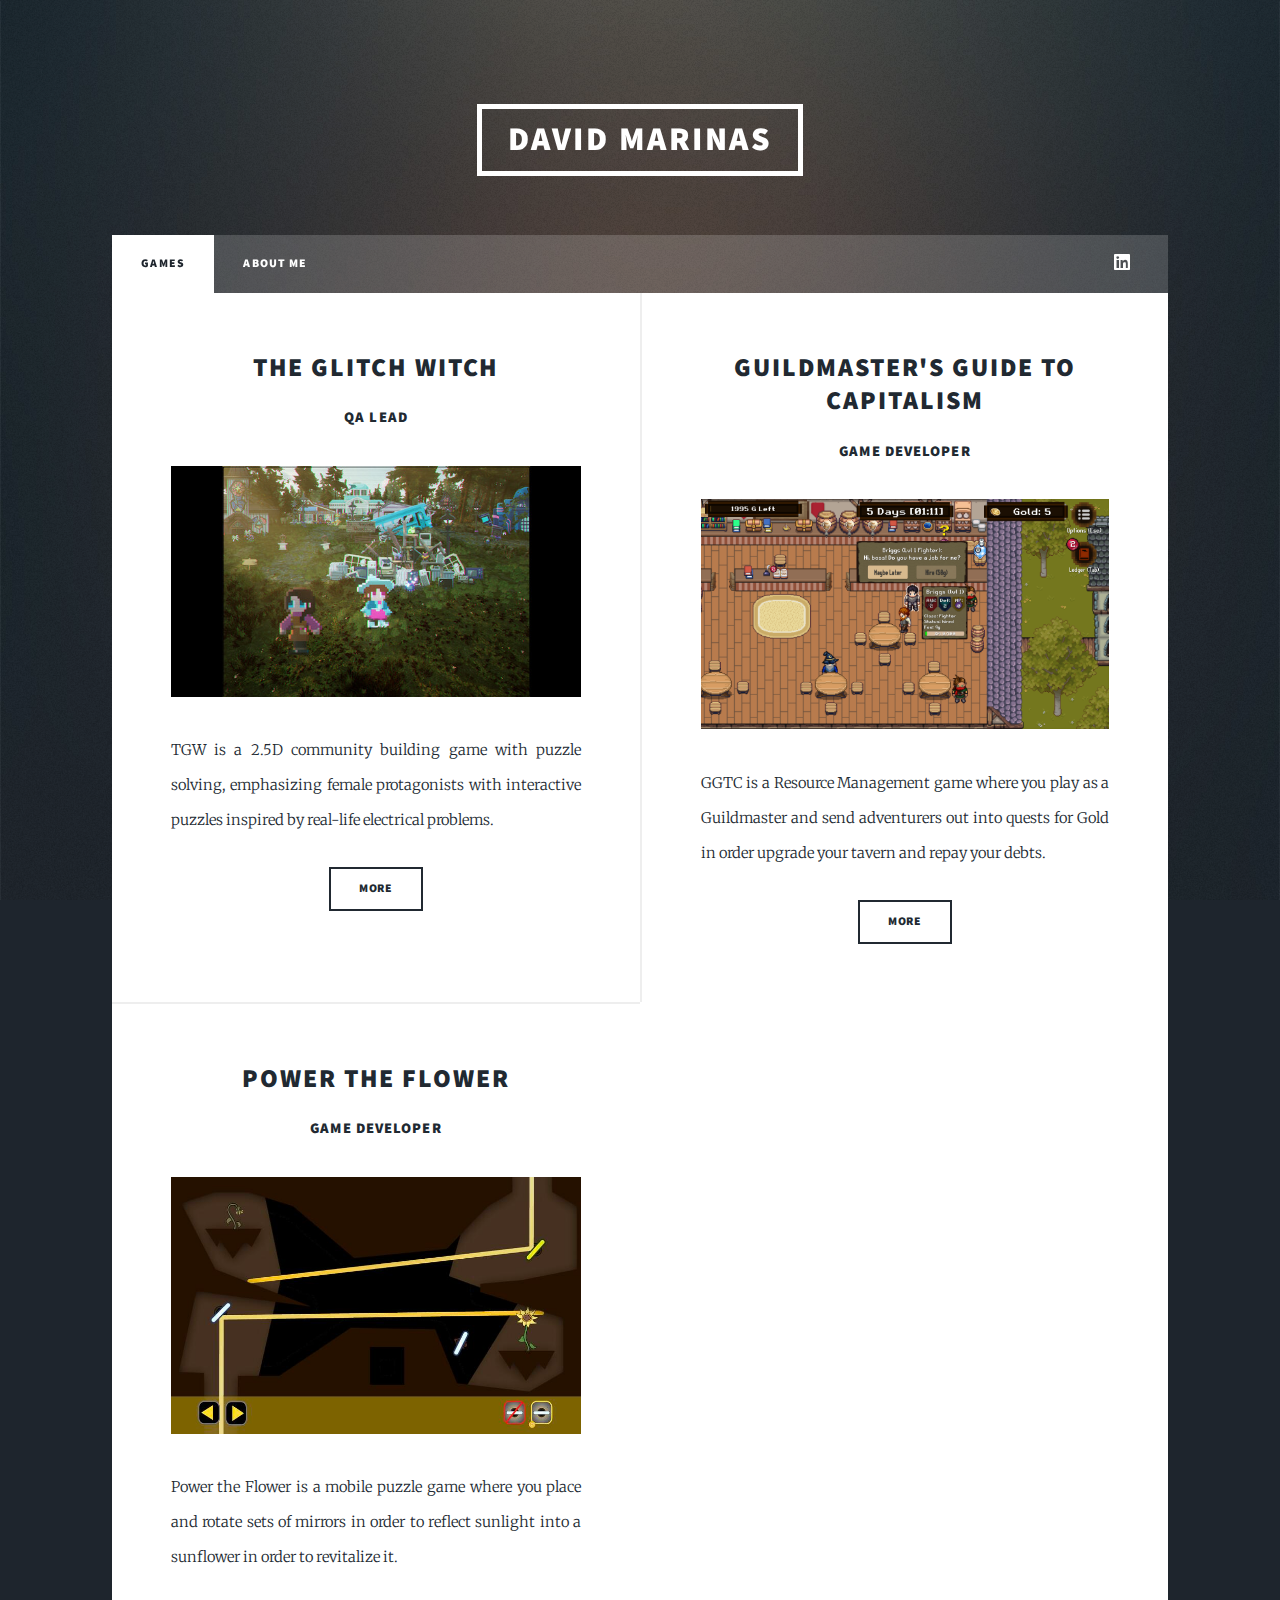
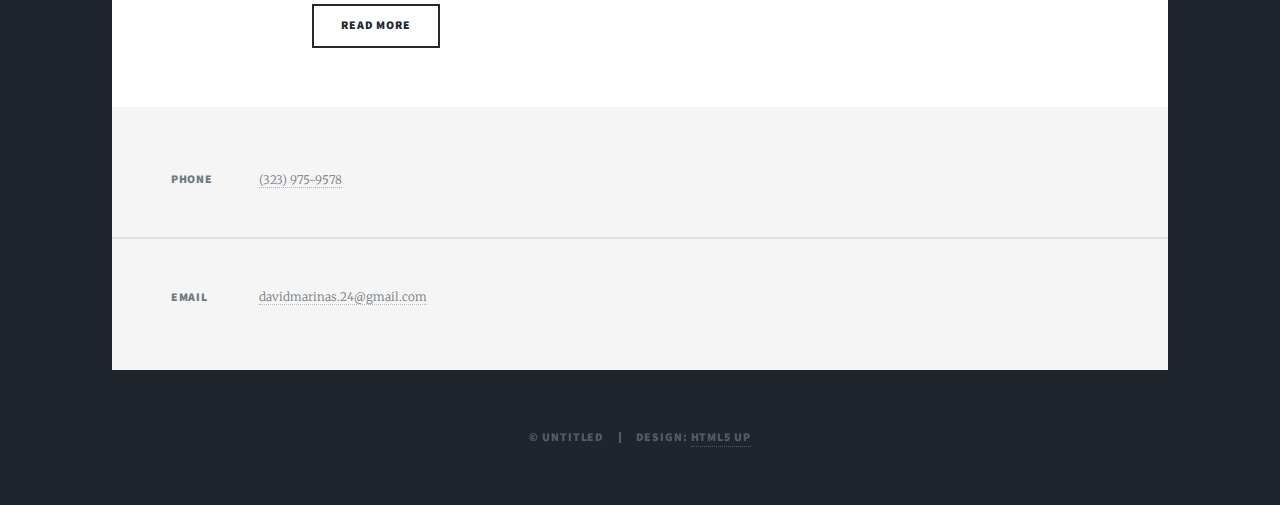
<file: index.html>
<!DOCTYPE HTML>
<!--
	Massively by HTML5 UP
	html5up.net | @ajlkn
	Free for personal and commercial use under the CCA 3.0 license (html5up.net/license)
-->
<html>
	<head>
		<title>David Marinas</title>
		<meta charset="utf-8" />
		<meta name="viewport" content="width=device-width, initial-scale=1, user-scalable=no" />
		<link rel="stylesheet" href="assets/css/main.css" />
		<noscript><link rel="stylesheet" href="assets/css/noscript.css" /></noscript>
	</head>
	<body class="is-preload">

		<!-- Wrapper -->
			<div id="wrapper" class="fade-in">

				<!-- Header -->
				<header id="header">
					<a href="index.html" class="logo">David Marinas</a>
				</header>

				<!-- Nav -->
					<nav id="nav">
						<ul class="links">
							<li class="active"><a href="index.html">Games</a></li>
							<li><a href="aboutme.html">About Me</a></li>
						</ul>
						<ul class="icons">
							<li><a href="https://www.linkedin.com/in/dmarinas/" class="icon brands fa-linkedin"><span class="label">linkedin</span></a></li>
						</ul>
					</nav>

				<!-- Main -->
					<div id="main">
						<!-- Posts -->
							<section class="posts">
								<article>
									<header>
										<h2>The Glitch Witch</h2>
										<h4>QA Lead</h4>
									</header>
									<a href="generic.html" class="image fit"><img src="images/TGW/TGW1.jpg" alt="" /></a>
									<p>TGW is a 2.5D community building game with puzzle solving, emphasizing female protagonists with interactive puzzles inspired by real-life electrical problems.</p>
									<ul class="actions special">
										<li><a href="generic.html" class="button">More</a></li>
									</ul>
								</article>
								<article>
									<header>
										<h2>Guildmaster's Guide to Capitalism</h2>
										<h4>Game Developer</h4>
									</header>
									<a href="generic.html" class="image fit"><img src="images/GGTC/GGTC.png" alt="" /></a>
									<p>GGTC is a Resource Management game where you play as a Guildmaster and send adventurers out into quests for Gold in order upgrade your tavern and repay your debts. </p>
									<ul class="actions special">
										<li><a href="generic.html" class="button">More</a></li>
									</ul>
								</article>
								<article>
									<header>
										<h2>Power the Flower</h2>
										<h4>Game Developer</h4>
									</header>
									<a href="generic.html" class="image fit"><img src="images/PTF/PTF1.jpeg" alt="" /></a>
									<p> Power the Flower is a mobile puzzle game where you place and rotate sets of mirrors in order to reflect sunlight into a sunflower in order to revitalize it.</p>
									<ul class="actions special">
										<li><a href="generic.html" class="button">Read More</a></li>
									</ul>
								</article>
							</section>

					</div>

				<!-- Footer -->
					<footer id="footer">
						<section class="split contact">
							<section>
								<h3>Phone</h3>
								<p><a href="#">(323) 975-9578</a></p>
							</section>
							<section>
								<h3>Email</h3>
								<p><a href="#">davidmarinas.24@gmail.com</a></p>
							</section>
						</section>
					</footer>

				<!-- Copyright -->
					<div id="copyright">
						<ul><li>&copy; Untitled</li><li>Design: <a href="https://html5up.net">HTML5 UP</a></li></ul>
					</div>

			</div>

		<!-- Scripts -->
			<script src="assets/js/jquery.min.js"></script>
			<script src="assets/js/jquery.scrollex.min.js"></script>
			<script src="assets/js/jquery.scrolly.min.js"></script>
			<script src="assets/js/browser.min.js"></script>
			<script src="assets/js/breakpoints.min.js"></script>
			<script src="assets/js/util.js"></script>
			<script src="assets/js/main.js"></script>
			<script src="assets/js/button.js"></script>

	</body>
</html>
</file>
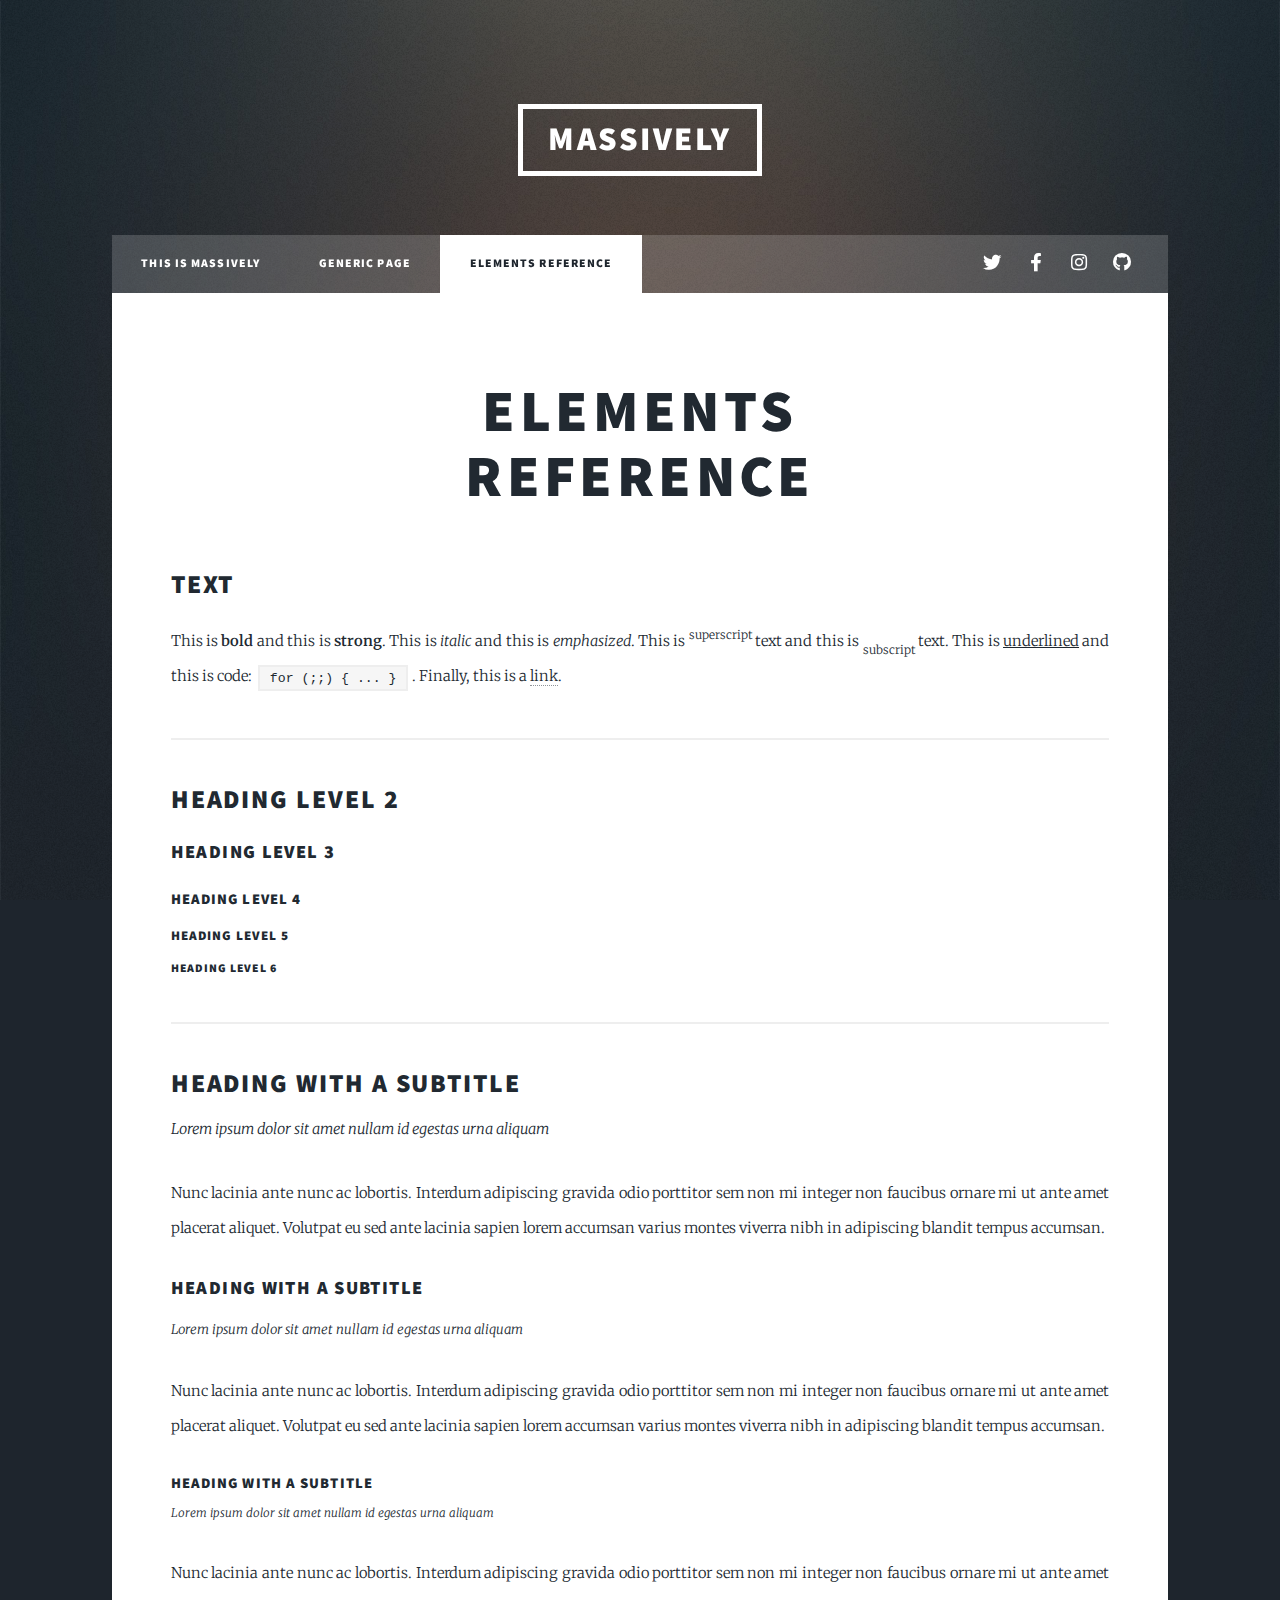
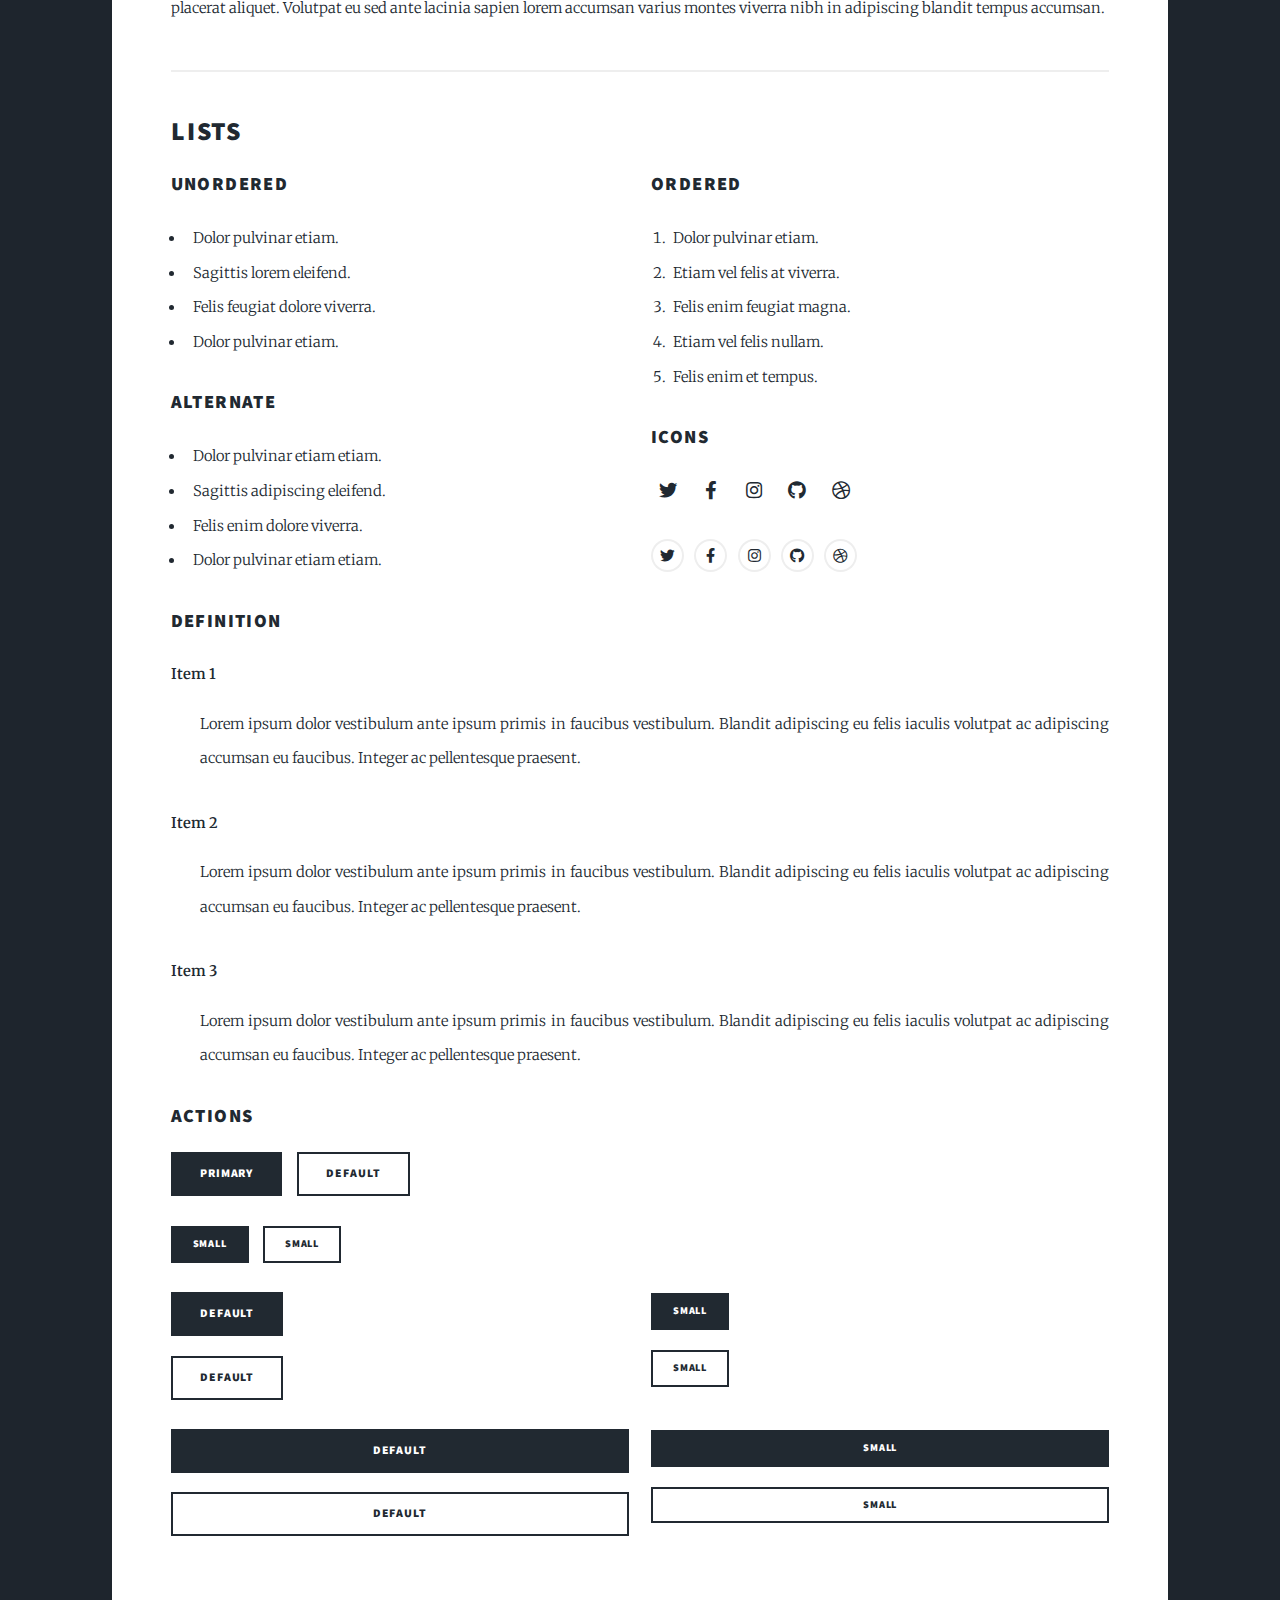
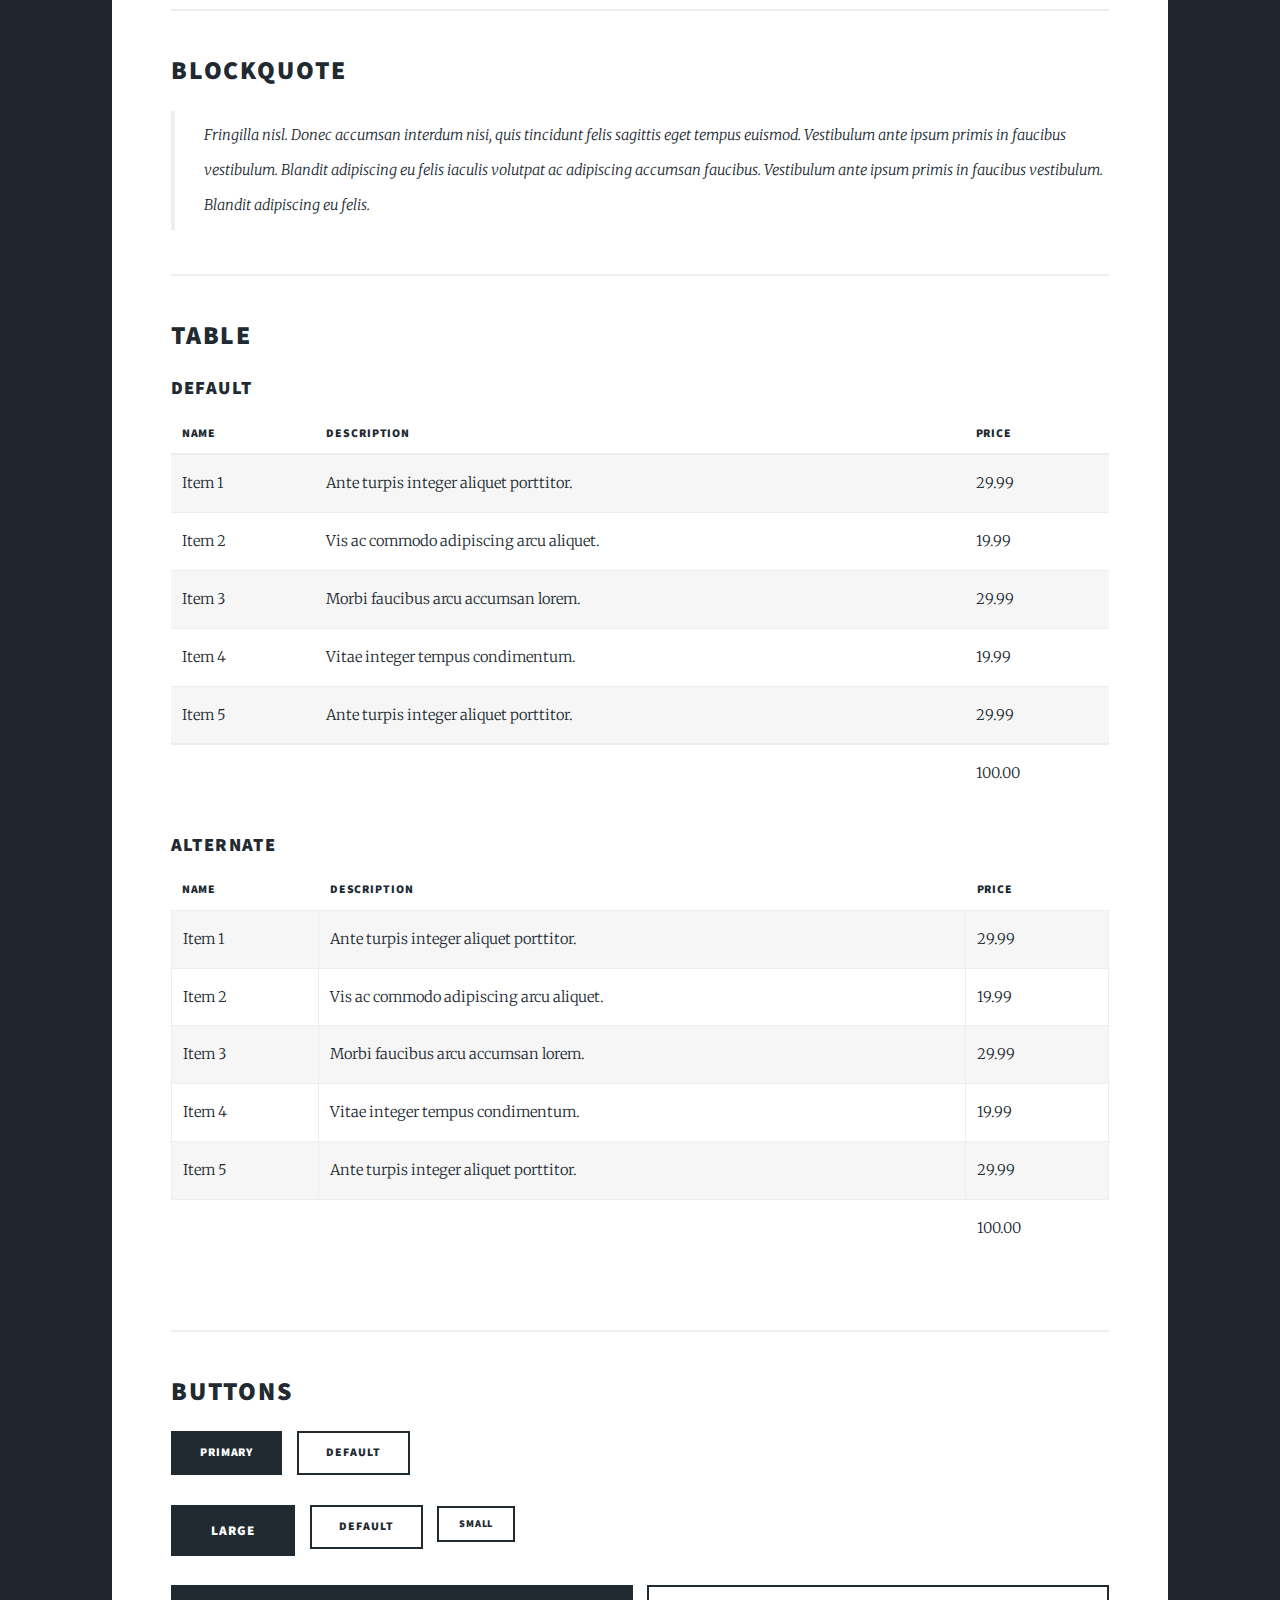
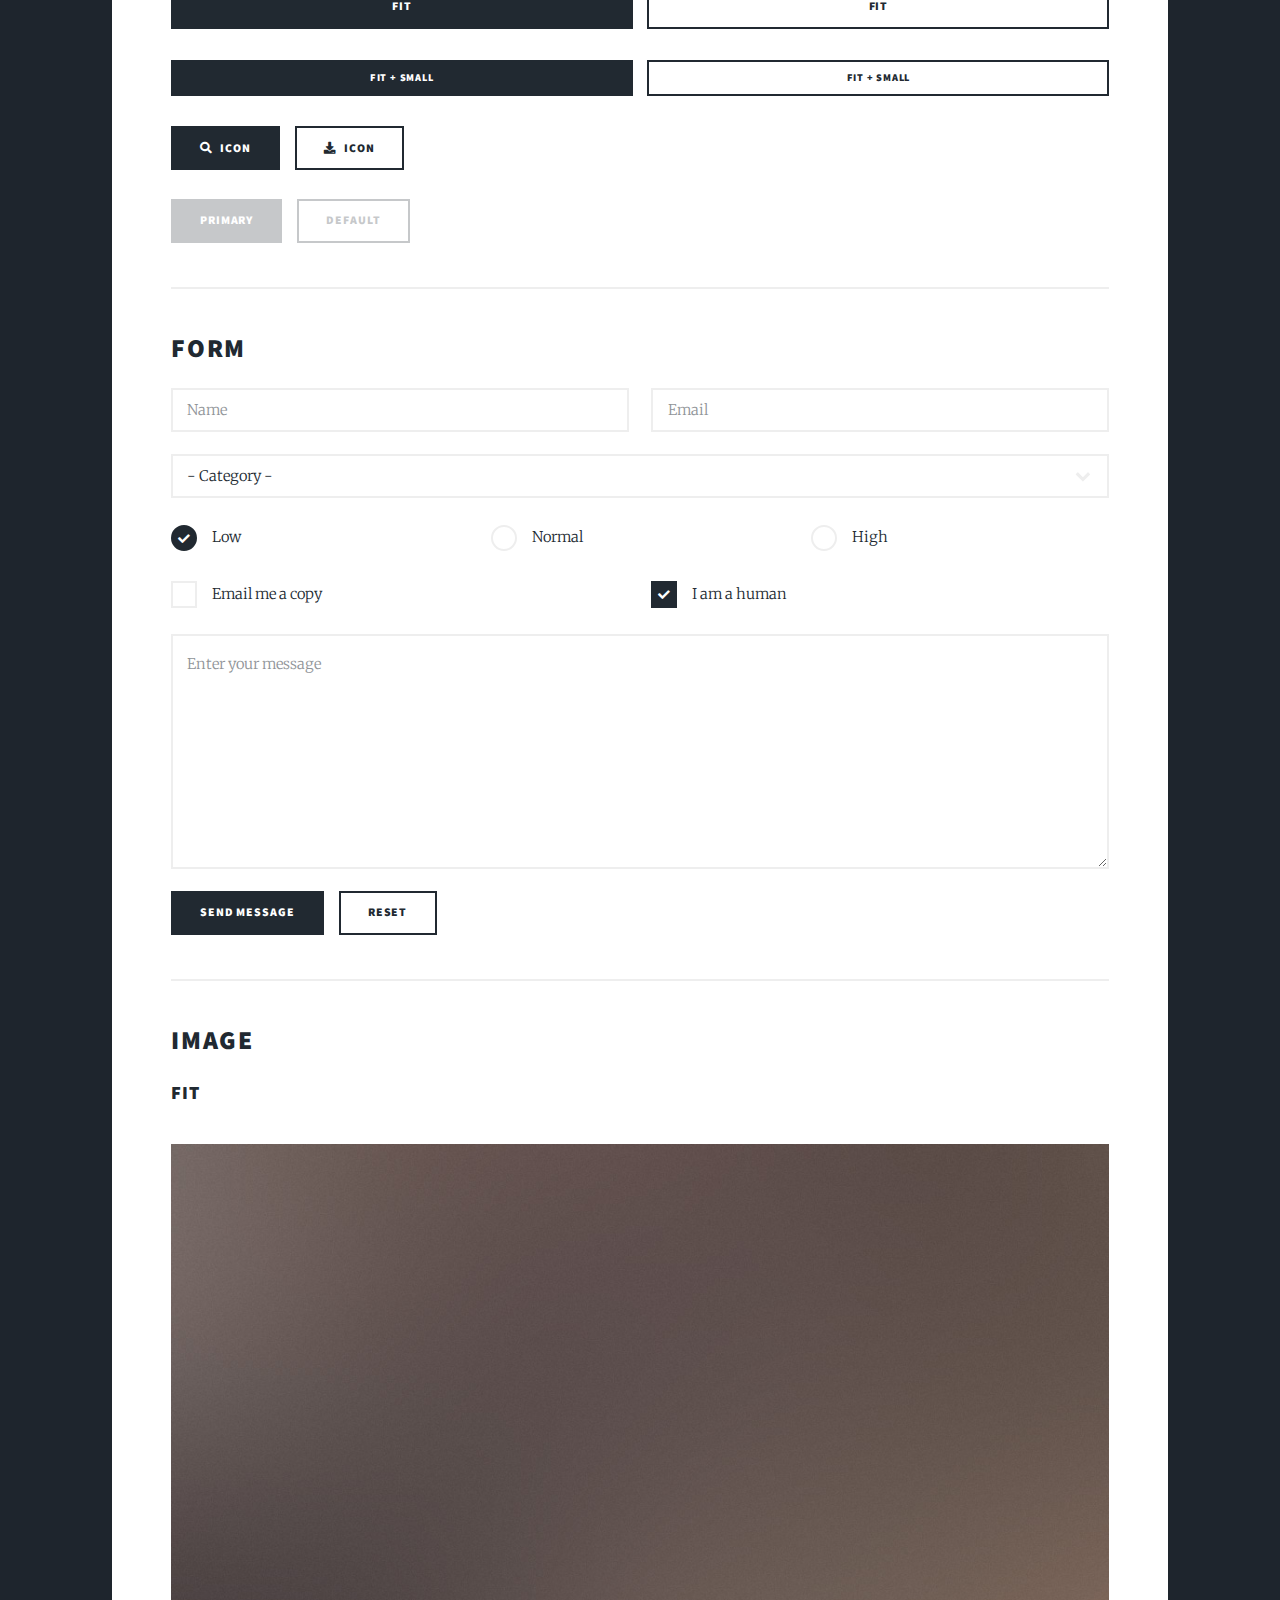
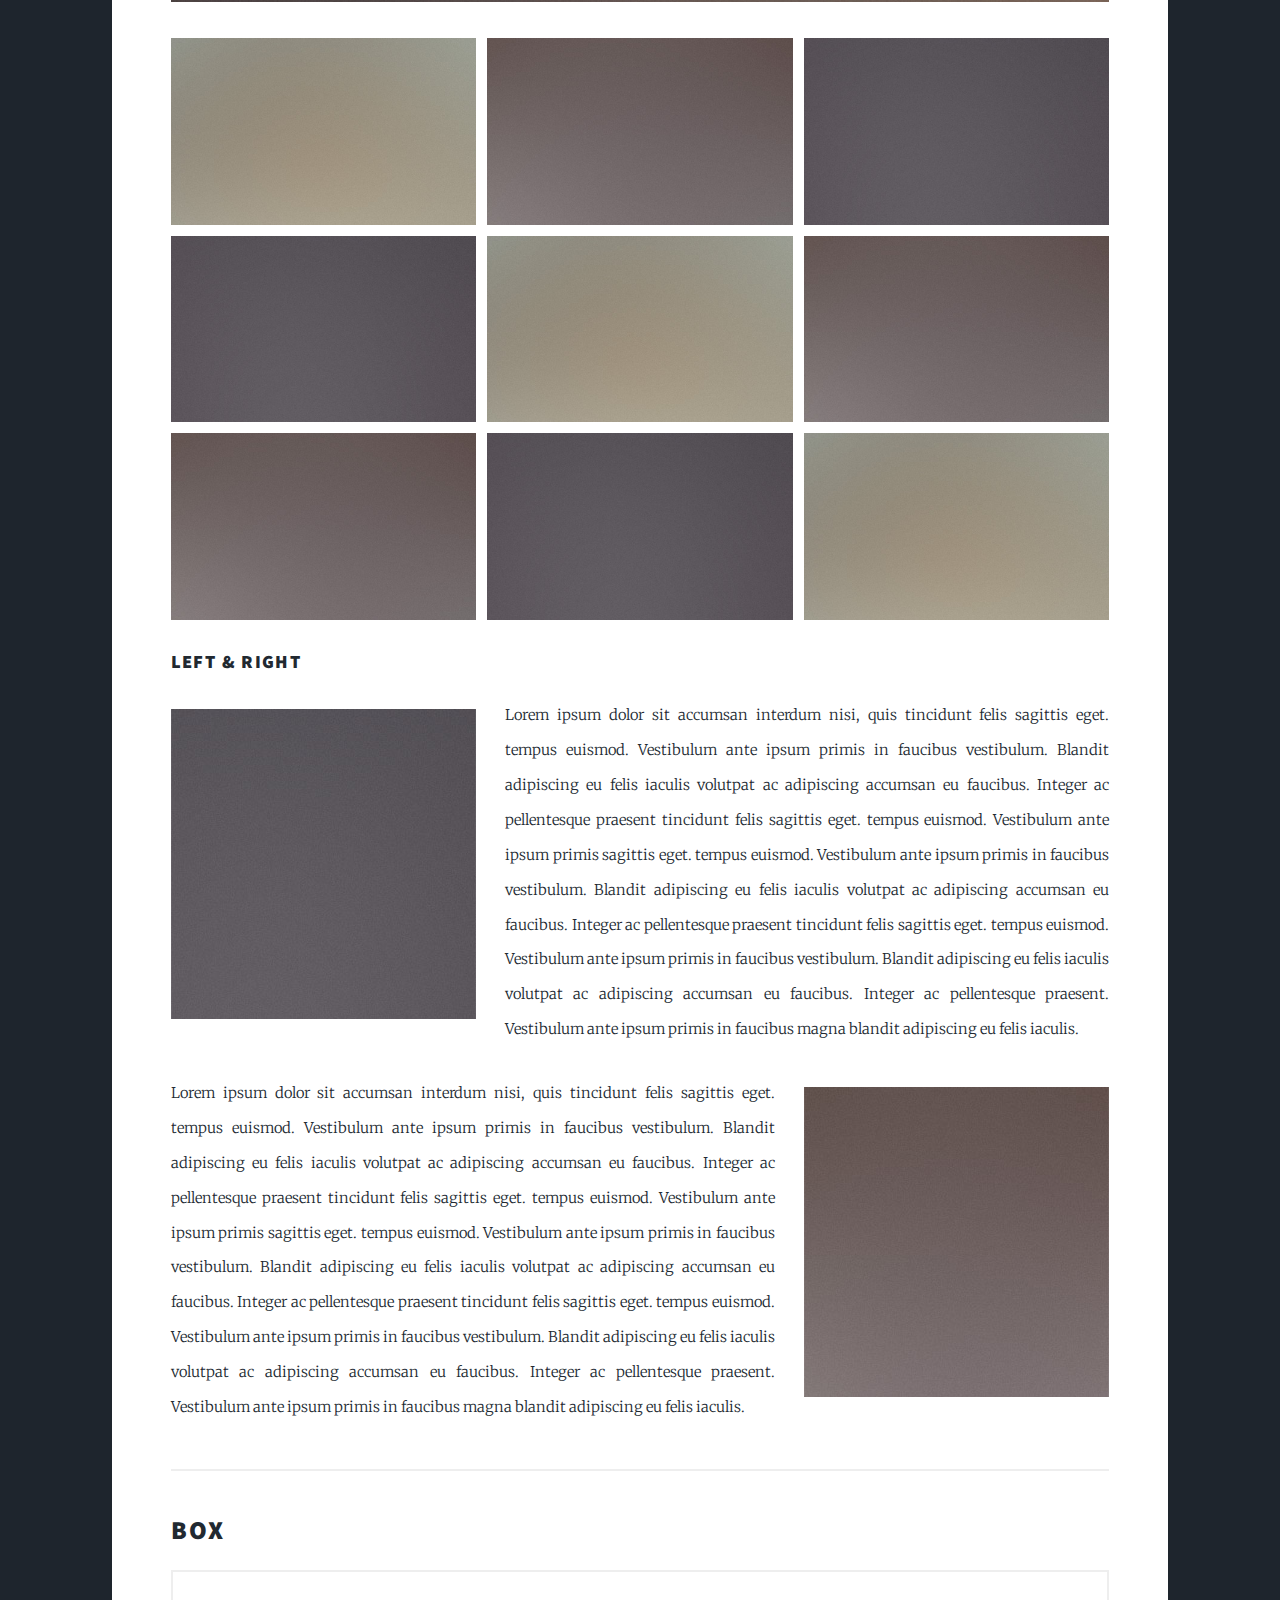
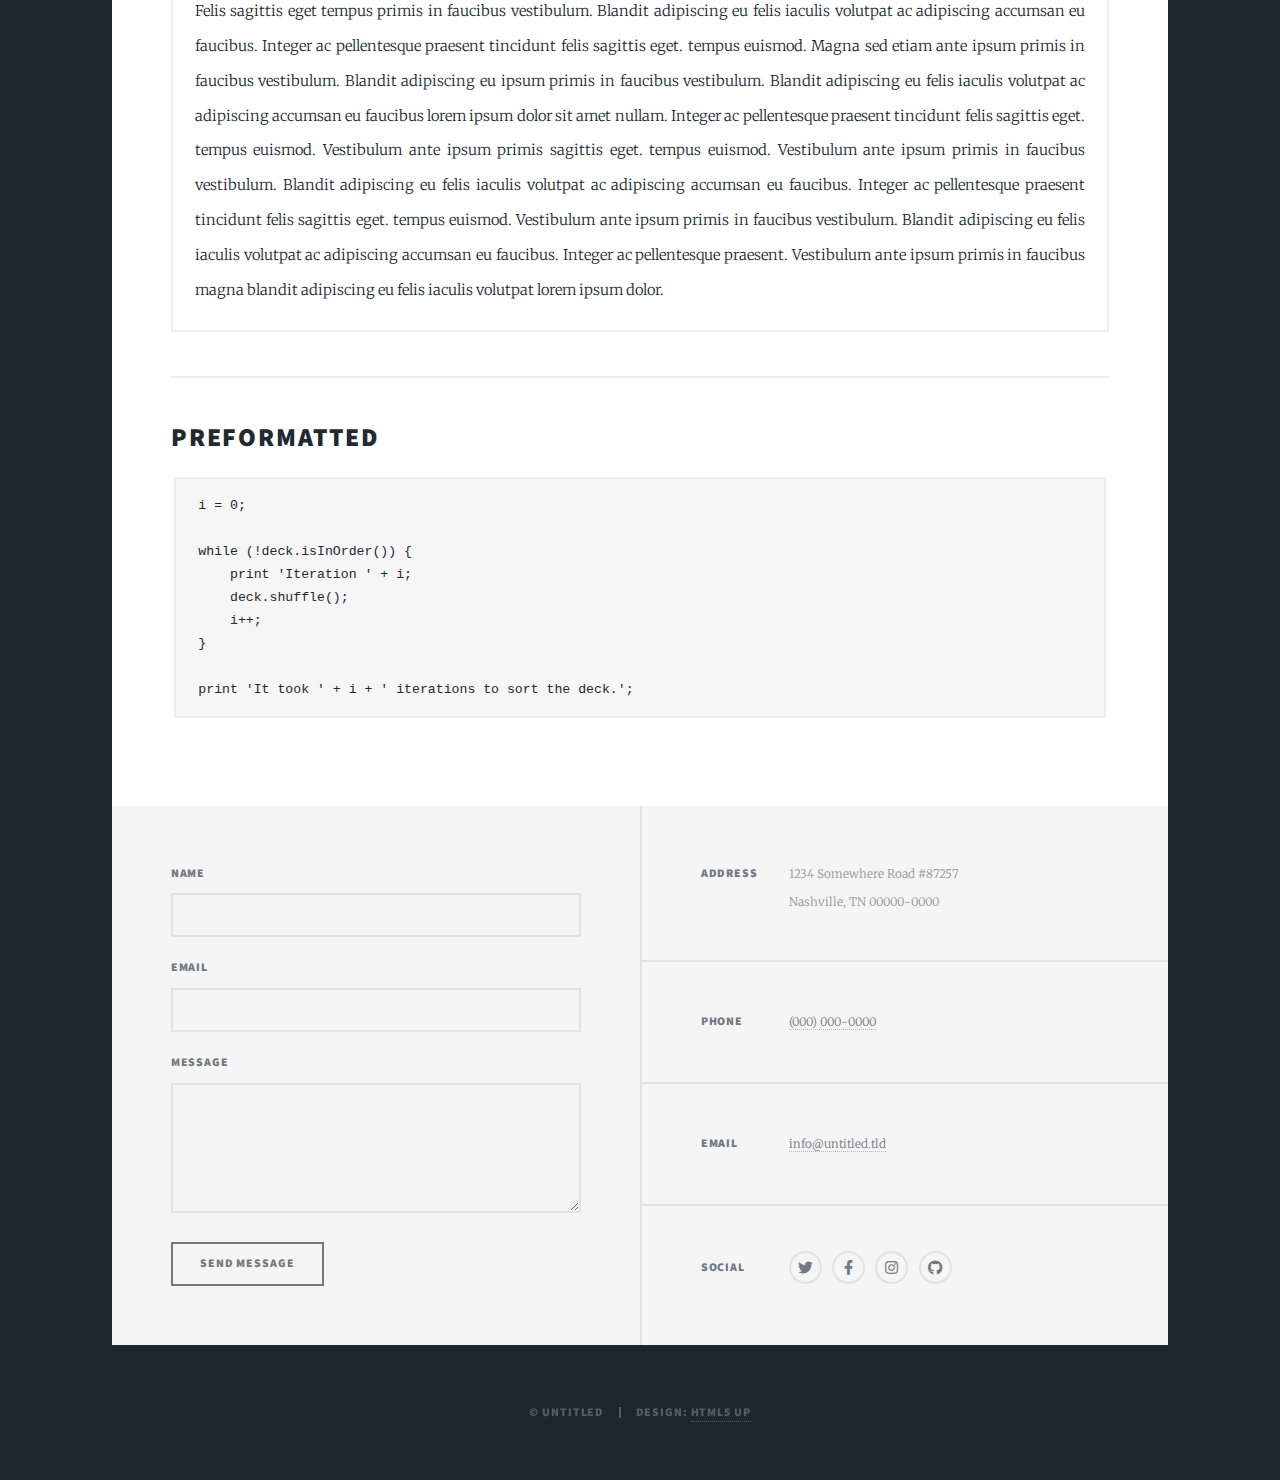
<file: elements.html>
<!DOCTYPE HTML>
<!--
	Massively by HTML5 UP
	html5up.net | @ajlkn
	Free for personal and commercial use under the CCA 3.0 license (html5up.net/license)
-->
<html>
	<head>
		<title>Elements Reference - Massively by HTML5 UP</title>
		<meta charset="utf-8" />
		<meta name="viewport" content="width=device-width, initial-scale=1, user-scalable=no" />
		<link rel="stylesheet" href="assets/css/main.css" />
		<noscript><link rel="stylesheet" href="assets/css/noscript.css" /></noscript>
	</head>
	<body class="is-preload">

		<!-- Wrapper -->
			<div id="wrapper">

				<!-- Header -->
					<header id="header">
						<a href="index.html" class="logo">Massively</a>
					</header>

				<!-- Nav -->
					<nav id="nav">
						<ul class="links">
							<li><a href="index.html">This is Massively</a></li>
							<li><a href="generic.html">Generic Page</a></li>
							<li class="active"><a href="elements.html">Elements Reference</a></li>
						</ul>
						<ul class="icons">
							<li><a href="#" class="icon brands fa-twitter"><span class="label">Twitter</span></a></li>
							<li><a href="#" class="icon brands fa-facebook-f"><span class="label">Facebook</span></a></li>
							<li><a href="#" class="icon brands fa-instagram"><span class="label">Instagram</span></a></li>
							<li><a href="#" class="icon brands fa-github"><span class="label">GitHub</span></a></li>
						</ul>
					</nav>

				<!-- Main -->
					<div id="main">

						<!-- Post -->
							<section class="post">
								<header class="major">
									<h1>Elements<br />
									Reference</h1>
								</header>

								<!-- Text stuff -->
									<h2>Text</h2>
									<p>This is <b>bold</b> and this is <strong>strong</strong>. This is <i>italic</i> and this is <em>emphasized</em>.
									This is <sup>superscript</sup> text and this is <sub>subscript</sub> text.
									This is <u>underlined</u> and this is code: <code>for (;;) { ... }</code>.
									Finally, this is a <a href="#">link</a>.</p>
									<hr />
									<h2>Heading Level 2</h2>
									<h3>Heading Level 3</h3>
									<h4>Heading Level 4</h4>
									<h5>Heading Level 5</h5>
									<h6>Heading Level 6</h6>
									<hr />
									<header>
										<h2>Heading with a Subtitle</h2>
										<p>Lorem ipsum dolor sit amet nullam id egestas urna aliquam</p>
									</header>
									<p>Nunc lacinia ante nunc ac lobortis. Interdum adipiscing gravida odio porttitor sem non mi integer non faucibus ornare mi ut ante amet placerat aliquet. Volutpat eu sed ante lacinia sapien lorem accumsan varius montes viverra nibh in adipiscing blandit tempus accumsan.</p>
									<header>
										<h3>Heading with a Subtitle</h3>
										<p>Lorem ipsum dolor sit amet nullam id egestas urna aliquam</p>
									</header>
									<p>Nunc lacinia ante nunc ac lobortis. Interdum adipiscing gravida odio porttitor sem non mi integer non faucibus ornare mi ut ante amet placerat aliquet. Volutpat eu sed ante lacinia sapien lorem accumsan varius montes viverra nibh in adipiscing blandit tempus accumsan.</p>
									<header>
										<h4>Heading with a Subtitle</h4>
										<p>Lorem ipsum dolor sit amet nullam id egestas urna aliquam</p>
									</header>
									<p>Nunc lacinia ante nunc ac lobortis. Interdum adipiscing gravida odio porttitor sem non mi integer non faucibus ornare mi ut ante amet placerat aliquet. Volutpat eu sed ante lacinia sapien lorem accumsan varius montes viverra nibh in adipiscing blandit tempus accumsan.</p>

									<hr />

								<!-- Lists -->
									<h2>Lists</h2>
									<div class="row">
										<div class="col-6 col-12-small">

											<h3>Unordered</h3>
											<ul>
												<li>Dolor pulvinar etiam.</li>
												<li>Sagittis lorem eleifend.</li>
												<li>Felis feugiat dolore viverra.</li>
												<li>Dolor pulvinar etiam.</li>
											</ul>

											<h3>Alternate</h3>
											<ul class="alt">
												<li>Dolor pulvinar etiam etiam.</li>
												<li>Sagittis adipiscing eleifend.</li>
												<li>Felis enim dolore viverra.</li>
												<li>Dolor pulvinar etiam etiam.</li>
											</ul>

										</div>
										<div class="col-6 col-12-small">

											<h3>Ordered</h3>
											<ol>
												<li>Dolor pulvinar etiam.</li>
												<li>Etiam vel felis at viverra.</li>
												<li>Felis enim feugiat magna.</li>
												<li>Etiam vel felis nullam.</li>
												<li>Felis enim et tempus.</li>
											</ol>

											<h3>Icons</h3>
											<ul class="icons">
												<li><a href="#" class="icon brands fa-twitter"><span class="label">Twitter</span></a></li>
												<li><a href="#" class="icon brands fa-facebook-f"><span class="label">Facebook</span></a></li>
												<li><a href="#" class="icon brands fa-instagram"><span class="label">Instagram</span></a></li>
												<li><a href="#" class="icon brands fa-github"><span class="label">Github</span></a></li>
												<li><a href="#" class="icon brands fa-dribbble"><span class="label">Dribbble</span></a></li>
											</ul>
											<ul class="icons alt">
												<li><a href="#" class="icon brands alt fa-twitter"><span class="label">Twitter</span></a></li>
												<li><a href="#" class="icon brands alt fa-facebook-f"><span class="label">Facebook</span></a></li>
												<li><a href="#" class="icon brands alt fa-instagram"><span class="label">Instagram</span></a></li>
												<li><a href="#" class="icon brands alt fa-github"><span class="label">Github</span></a></li>
												<li><a href="#" class="icon brands alt fa-dribbble"><span class="label">Dribbble</span></a></li>
											</ul>

										</div>
									</div>
									<h3>Definition</h3>
									<dl>
										<dt>Item 1</dt>
										<dd>
											<p>Lorem ipsum dolor vestibulum ante ipsum primis in faucibus vestibulum. Blandit adipiscing eu felis iaculis volutpat ac adipiscing accumsan eu faucibus. Integer ac pellentesque praesent.</p>
										</dd>
										<dt>Item 2</dt>
										<dd>
											<p>Lorem ipsum dolor vestibulum ante ipsum primis in faucibus vestibulum. Blandit adipiscing eu felis iaculis volutpat ac adipiscing accumsan eu faucibus. Integer ac pellentesque praesent.</p>
										</dd>
										<dt>Item 3</dt>
										<dd>
											<p>Lorem ipsum dolor vestibulum ante ipsum primis in faucibus vestibulum. Blandit adipiscing eu felis iaculis volutpat ac adipiscing accumsan eu faucibus. Integer ac pellentesque praesent.</p>
										</dd>
									</dl>

									<h3>Actions</h3>
									<ul class="actions">
										<li><a href="#" class="button primary">Primary</a></li>
										<li><a href="#" class="button">Default</a></li>
									</ul>
									<ul class="actions small">
										<li><a href="#" class="button primary small">Small</a></li>
										<li><a href="#" class="button small">Small</a></li>
									</ul>
									<div class="row">
										<div class="col-6 col-12-small">
											<ul class="actions stacked">
												<li><a href="#" class="button primary">Default</a></li>
												<li><a href="#" class="button">Default</a></li>
											</ul>
										</div>
										<div class="col-6 col-12-small">
											<ul class="actions stacked">
												<li><a href="#" class="button primary small">Small</a></li>
												<li><a href="#" class="button small">Small</a></li>
											</ul>
										</div>
									</div>
									<div class="row">
										<div class="col-6 col-12-small">
											<ul class="actions stacked">
												<li><a href="#" class="button primary fit">Default</a></li>
												<li><a href="#" class="button fit">Default</a></li>
											</ul>
										</div>
										<div class="col-6 col-12-small">
											<ul class="actions stacked">
												<li><a href="#" class="button primary small fit">Small</a></li>
												<li><a href="#" class="button small fit">Small</a></li>
											</ul>
										</div>
									</div>

									<hr />

								<!-- Blockquote -->
									<h2>Blockquote</h2>
									<blockquote>Fringilla nisl. Donec accumsan interdum nisi, quis tincidunt felis sagittis eget tempus euismod. Vestibulum ante ipsum primis in faucibus vestibulum. Blandit adipiscing eu felis iaculis volutpat ac adipiscing accumsan faucibus. Vestibulum ante ipsum primis in faucibus vestibulum. Blandit adipiscing eu felis.</blockquote>

									<hr />

								<!-- Table -->
									<h2>Table</h2>

									<h3>Default</h3>
									<div class="table-wrapper">
										<table>
											<thead>
												<tr>
													<th>Name</th>
													<th>Description</th>
													<th>Price</th>
												</tr>
											</thead>
											<tbody>
												<tr>
													<td>Item 1</td>
													<td>Ante turpis integer aliquet porttitor.</td>
													<td>29.99</td>
												</tr>
												<tr>
													<td>Item 2</td>
													<td>Vis ac commodo adipiscing arcu aliquet.</td>
													<td>19.99</td>
												</tr>
												<tr>
													<td>Item 3</td>
													<td> Morbi faucibus arcu accumsan lorem.</td>
													<td>29.99</td>
												</tr>
												<tr>
													<td>Item 4</td>
													<td>Vitae integer tempus condimentum.</td>
													<td>19.99</td>
												</tr>
												<tr>
													<td>Item 5</td>
													<td>Ante turpis integer aliquet porttitor.</td>
													<td>29.99</td>
												</tr>
											</tbody>
											<tfoot>
												<tr>
													<td colspan="2"></td>
													<td>100.00</td>
												</tr>
											</tfoot>
										</table>
									</div>

									<h3>Alternate</h3>
									<div class="table-wrapper">
										<table class="alt">
											<thead>
												<tr>
													<th>Name</th>
													<th>Description</th>
													<th>Price</th>
												</tr>
											</thead>
											<tbody>
												<tr>
													<td>Item 1</td>
													<td>Ante turpis integer aliquet porttitor.</td>
													<td>29.99</td>
												</tr>
												<tr>
													<td>Item 2</td>
													<td>Vis ac commodo adipiscing arcu aliquet.</td>
													<td>19.99</td>
												</tr>
												<tr>
													<td>Item 3</td>
													<td> Morbi faucibus arcu accumsan lorem.</td>
													<td>29.99</td>
												</tr>
												<tr>
													<td>Item 4</td>
													<td>Vitae integer tempus condimentum.</td>
													<td>19.99</td>
												</tr>
												<tr>
													<td>Item 5</td>
													<td>Ante turpis integer aliquet porttitor.</td>
													<td>29.99</td>
												</tr>
											</tbody>
											<tfoot>
												<tr>
													<td colspan="2"></td>
													<td>100.00</td>
												</tr>
											</tfoot>
										</table>
									</div>

									<hr />

								<!-- Buttons -->
									<h2>Buttons</h2>
									<ul class="actions">
										<li><a href="#" class="button primary">Primary</a></li>
										<li><a href="#" class="button">Default</a></li>
									</ul>
									<ul class="actions">
										<li><a href="#" class="button primary large">Large</a></li>
										<li><a href="#" class="button">Default</a></li>
										<li><a href="#" class="button small">Small</a></li>
									</ul>
									<ul class="actions fit">
										<li><a href="#" class="button primary fit">Fit</a></li>
										<li><a href="#" class="button fit">Fit</a></li>
									</ul>
									<ul class="actions fit small">
										<li><a href="#" class="button primary fit small">Fit + Small</a></li>
										<li><a href="#" class="button fit small">Fit + Small</a></li>
									</ul>
									<ul class="actions">
										<li><a href="#" class="button primary icon solid fa-search">Icon</a></li>
										<li><a href="#" class="button icon solid fa-download">Icon</a></li>
									</ul>
									<ul class="actions">
										<li><span class="button primary disabled">Primary</span></li>
										<li><span class="button disabled">Default</span></li>
									</ul>

									<hr />

								<!-- Form -->
									<h2>Form</h2>

									<form method="post" action="#">
										<div class="row gtr-uniform">
											<div class="col-6 col-12-xsmall">
												<input type="text" name="demo-name" id="demo-name" value="" placeholder="Name" />
											</div>
											<div class="col-6 col-12-xsmall">
												<input type="email" name="demo-email" id="demo-email" value="" placeholder="Email" />
											</div>
											<!-- Break -->
											<div class="col-12">
												<select name="demo-category" id="demo-category">
													<option value="">- Category -</option>
													<option value="1">Manufacturing</option>
													<option value="1">Shipping</option>
													<option value="1">Administration</option>
													<option value="1">Human Resources</option>
												</select>
											</div>
											<!-- Break -->
											<div class="col-4 col-12-small">
												<input type="radio" id="demo-priority-low" name="demo-priority" checked>
												<label for="demo-priority-low">Low</label>
											</div>
											<div class="col-4 col-12-small">
												<input type="radio" id="demo-priority-normal" name="demo-priority">
												<label for="demo-priority-normal">Normal</label>
											</div>
											<div class="col-4 col-12-small">
												<input type="radio" id="demo-priority-high" name="demo-priority">
												<label for="demo-priority-high">High</label>
											</div>
											<!-- Break -->
											<div class="col-6 col-12-small">
												<input type="checkbox" id="demo-copy" name="demo-copy">
												<label for="demo-copy">Email me a copy</label>
											</div>
											<div class="col-6 col-12-small">
												<input type="checkbox" id="demo-human" name="demo-human" checked>
												<label for="demo-human">I am a human</label>
											</div>
											<!-- Break -->
											<div class="col-12">
												<textarea name="demo-message" id="demo-message" placeholder="Enter your message" rows="6"></textarea>
											</div>
											<!-- Break -->
											<div class="col-12">
												<ul class="actions">
													<li><input type="submit" value="Send Message" class="primary" /></li>
													<li><input type="reset" value="Reset" /></li>
												</ul>
											</div>
										</div>
									</form>

									<hr />

								<!-- Image -->
									<h2>Image</h2>

									<h3>Fit</h3>
									<span class="image fit"><img src="images/pic01.jpg" alt="" /></span>
									<div class="box alt">
										<div class="row gtr-50 gtr-uniform">
											<div class="col-4"><span class="image fit"><img src="images/pic02.jpg" alt="" /></span></div>
											<div class="col-4"><span class="image fit"><img src="images/pic03.jpg" alt="" /></span></div>
											<div class="col-4"><span class="image fit"><img src="images/pic04.jpg" alt="" /></span></div>
											<!-- Break -->
											<div class="col-4"><span class="image fit"><img src="images/pic04.jpg" alt="" /></span></div>
											<div class="col-4"><span class="image fit"><img src="images/pic02.jpg" alt="" /></span></div>
											<div class="col-4"><span class="image fit"><img src="images/pic03.jpg" alt="" /></span></div>
											<!-- Break -->
											<div class="col-4"><span class="image fit"><img src="images/pic03.jpg" alt="" /></span></div>
											<div class="col-4"><span class="image fit"><img src="images/pic04.jpg" alt="" /></span></div>
											<div class="col-4"><span class="image fit"><img src="images/pic02.jpg" alt="" /></span></div>
										</div>
									</div>

									<h3>Left &amp; Right</h3>
									<p><span class="image left"><img src="images/pic08.jpg" alt="" /></span>Lorem ipsum dolor sit accumsan interdum nisi, quis tincidunt felis sagittis eget. tempus euismod. Vestibulum ante ipsum primis in faucibus vestibulum. Blandit adipiscing eu felis iaculis volutpat ac adipiscing accumsan eu faucibus. Integer ac pellentesque praesent tincidunt felis sagittis eget. tempus euismod. Vestibulum ante ipsum primis sagittis eget. tempus euismod. Vestibulum ante ipsum primis in faucibus vestibulum. Blandit adipiscing eu felis iaculis volutpat ac adipiscing accumsan eu faucibus. Integer ac pellentesque praesent tincidunt felis sagittis eget. tempus euismod. Vestibulum ante ipsum primis in faucibus vestibulum. Blandit adipiscing eu felis iaculis volutpat ac adipiscing accumsan eu faucibus. Integer ac pellentesque praesent. Vestibulum ante ipsum primis in faucibus magna blandit adipiscing eu felis iaculis.</p>
									<p><span class="image right"><img src="images/pic09.jpg" alt="" /></span>Lorem ipsum dolor sit accumsan interdum nisi, quis tincidunt felis sagittis eget. tempus euismod. Vestibulum ante ipsum primis in faucibus vestibulum. Blandit adipiscing eu felis iaculis volutpat ac adipiscing accumsan eu faucibus. Integer ac pellentesque praesent tincidunt felis sagittis eget. tempus euismod. Vestibulum ante ipsum primis sagittis eget. tempus euismod. Vestibulum ante ipsum primis in faucibus vestibulum. Blandit adipiscing eu felis iaculis volutpat ac adipiscing accumsan eu faucibus. Integer ac pellentesque praesent tincidunt felis sagittis eget. tempus euismod. Vestibulum ante ipsum primis in faucibus vestibulum. Blandit adipiscing eu felis iaculis volutpat ac adipiscing accumsan eu faucibus. Integer ac pellentesque praesent. Vestibulum ante ipsum primis in faucibus magna blandit adipiscing eu felis iaculis.</p>

									<hr />

								<!-- Box -->
									<h2>Box</h2>
									<div class="box">
										<p>Felis sagittis eget tempus primis in faucibus vestibulum. Blandit adipiscing eu felis iaculis volutpat ac adipiscing accumsan eu faucibus. Integer ac pellentesque praesent tincidunt felis sagittis eget. tempus euismod. Magna sed etiam ante ipsum primis in faucibus vestibulum. Blandit adipiscing eu ipsum primis in faucibus vestibulum. Blandit adipiscing eu felis iaculis volutpat ac adipiscing accumsan eu faucibus lorem ipsum dolor sit amet nullam. Integer ac pellentesque praesent tincidunt felis sagittis eget. tempus euismod. Vestibulum ante ipsum primis sagittis eget. tempus euismod. Vestibulum ante ipsum primis in faucibus vestibulum. Blandit adipiscing eu felis iaculis volutpat ac adipiscing accumsan eu faucibus. Integer ac pellentesque praesent tincidunt felis sagittis eget. tempus euismod. Vestibulum ante ipsum primis in faucibus vestibulum. Blandit adipiscing eu felis iaculis volutpat ac adipiscing accumsan eu faucibus. Integer ac pellentesque praesent. Vestibulum ante ipsum primis in faucibus magna blandit adipiscing eu felis iaculis volutpat lorem ipsum dolor.</p>
									</div>

									<hr />

								<!-- Preformatted Code -->
									<h2>Preformatted</h2>
									<pre><code>i = 0;

while (!deck.isInOrder()) {
    print 'Iteration ' + i;
    deck.shuffle();
    i++;
}

print 'It took ' + i + ' iterations to sort the deck.';
</code></pre>

							</section>

					</div>

				<!-- Footer -->
					<footer id="footer">
						<section>
							<form method="post" action="#">
								<div class="fields">
									<div class="field">
										<label for="name">Name</label>
										<input type="text" name="name" id="name" />
									</div>
									<div class="field">
										<label for="email">Email</label>
										<input type="text" name="email" id="email" />
									</div>
									<div class="field">
										<label for="message">Message</label>
										<textarea name="message" id="message" rows="3"></textarea>
									</div>
								</div>
								<ul class="actions">
									<li><input type="submit" value="Send Message" /></li>
								</ul>
							</form>
						</section>
						<section class="split contact">
							<section class="alt">
								<h3>Address</h3>
								<p>1234 Somewhere Road #87257<br />
								Nashville, TN 00000-0000</p>
							</section>
							<section>
								<h3>Phone</h3>
								<p><a href="#">(000) 000-0000</a></p>
							</section>
							<section>
								<h3>Email</h3>
								<p><a href="#">info@untitled.tld</a></p>
							</section>
							<section>
								<h3>Social</h3>
								<ul class="icons alt">
									<li><a href="#" class="icon brands alt fa-twitter"><span class="label">Twitter</span></a></li>
									<li><a href="#" class="icon brands alt fa-facebook-f"><span class="label">Facebook</span></a></li>
									<li><a href="#" class="icon brands alt fa-instagram"><span class="label">Instagram</span></a></li>
									<li><a href="#" class="icon brands alt fa-github"><span class="label">GitHub</span></a></li>
								</ul>
							</section>
						</section>
					</footer>

				<!-- Copyright -->
					<div id="copyright">
						<ul><li>&copy; Untitled</li><li>Design: <a href="https://html5up.net">HTML5 UP</a></li></ul>
					</div>

			</div>

		<!-- Scripts -->
			<script src="assets/js/jquery.min.js"></script>
			<script src="assets/js/jquery.scrollex.min.js"></script>
			<script src="assets/js/jquery.scrolly.min.js"></script>
			<script src="assets/js/browser.min.js"></script>
			<script src="assets/js/breakpoints.min.js"></script>
			<script src="assets/js/util.js"></script>
			<script src="assets/js/main.js"></script>

	</body>
</html>
</file>
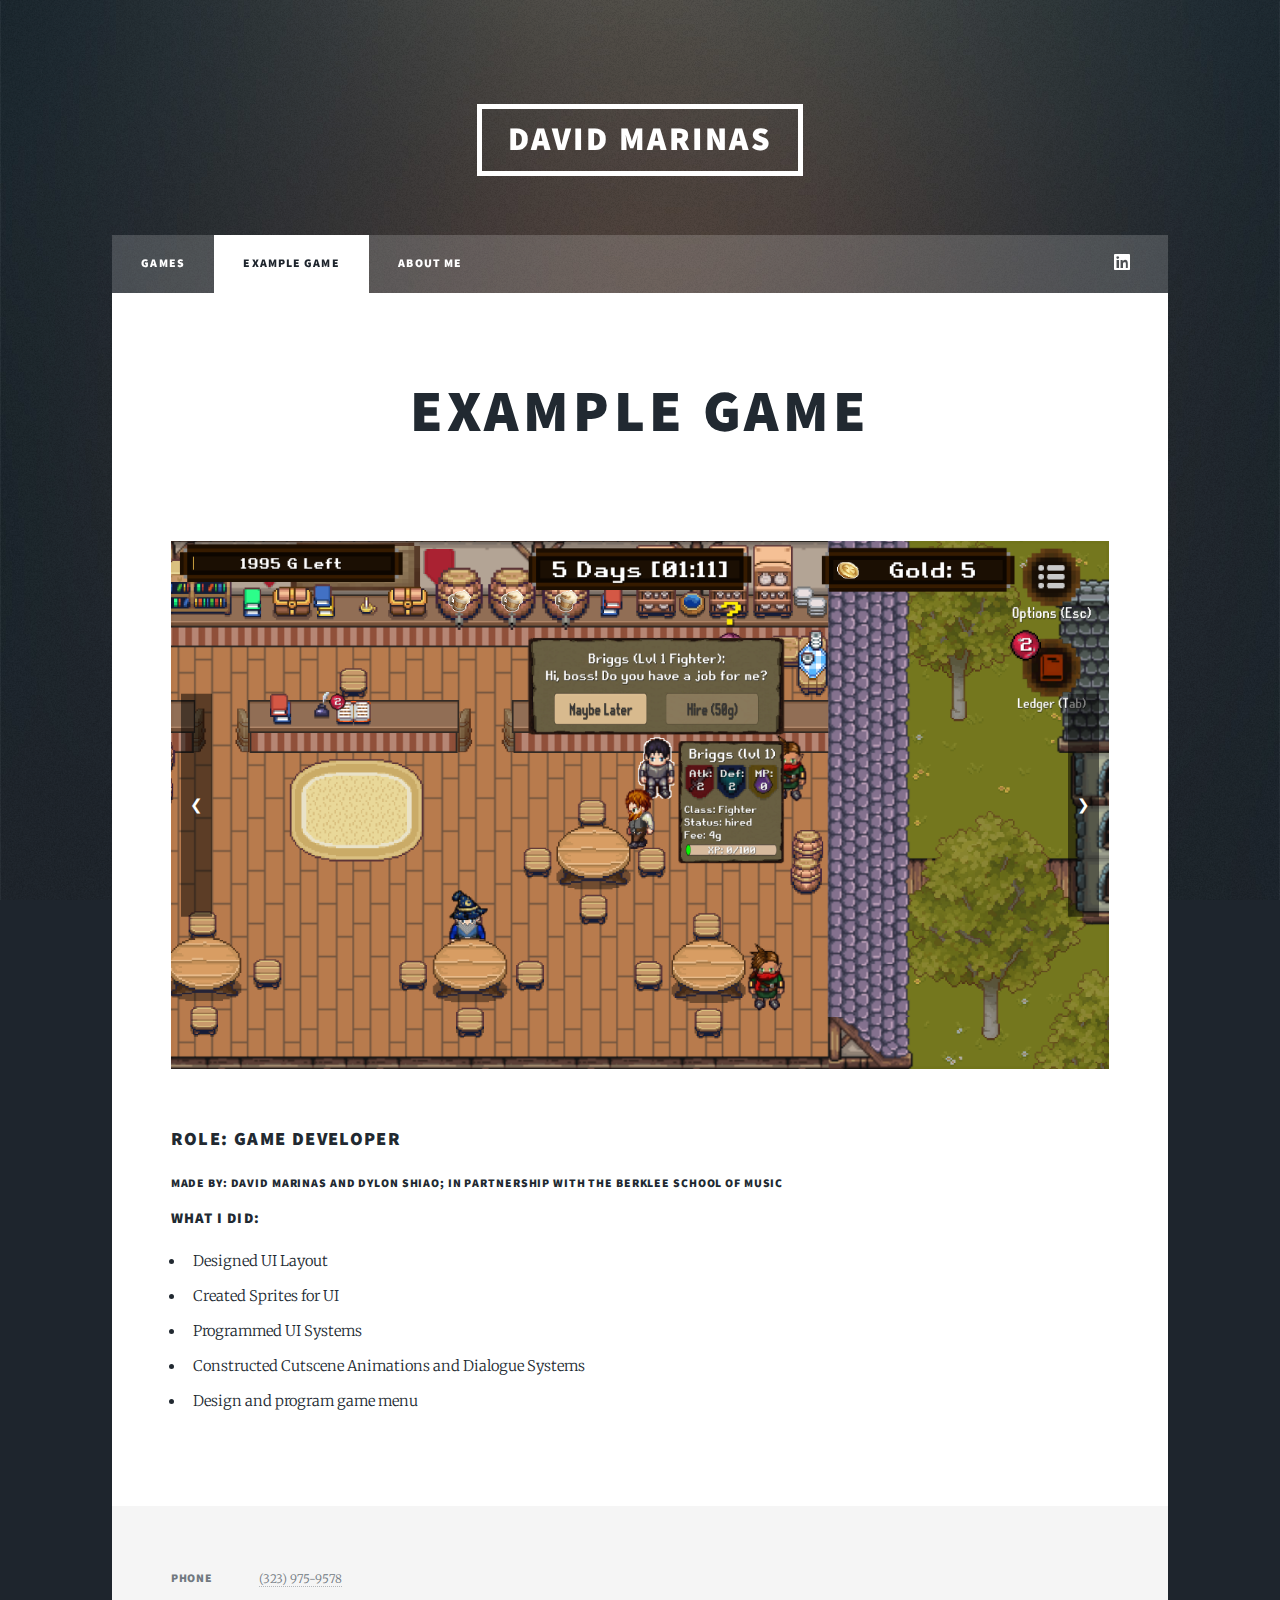
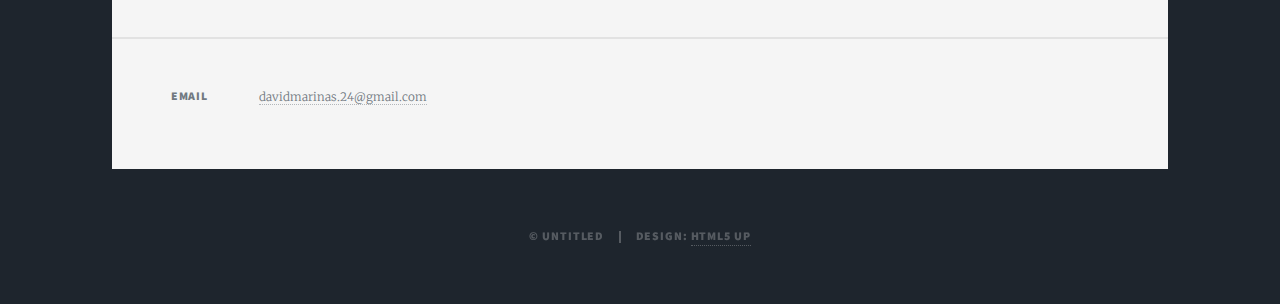
<file: generic.html>
<!DOCTYPE HTML>
<!--
	Massively by HTML5 UP
	html5up.net | @ajlkn
	Free for personal and commercial use under the CCA 3.0 license (html5up.net/license)
-->
<html>
	<head>
		<title>Example Game</title>
		<meta charset="utf-8" />
		<meta name="viewport" content="width=device-width, initial-scale=1, user-scalable=no" />
		<link rel="stylesheet" href="assets/css/main.css" />
		<noscript><link rel="stylesheet" href="assets/css/noscript.css" /></noscript>
	</head>
	<body class="is-preload">

		<!-- Wrapper -->
			<div id="wrapper">

				<!-- Header -->
					<header id="header">
						<a href="index.html" class="logo">David Marinas</a>
					</header>

				<!-- Nav -->
					<nav id="nav">
						<ul class="links">
							<li><a href="index.html">Games</a></li>
							<li class="active"><a href="generic.html">Example Game</a></li>
							<li><a href="elements.html">About Me</a></li>
						</ul>
						<ul class="icons">
							<li><a href="https://www.linkedin.com/in/dmarinas/" class="icon brands fa-linkedin"><span class="label">linkedin</span></a></li>
						</ul>
					</nav>

				<!-- Main -->
					<div id="main">

						<!-- Post -->
							<section class="post">
								<header class="major">
									<h2>Example Game</h2>
								</header>
								<div class="carousel">
									<div class="carousel-inner">
										<div class="carousel-item active">
											<img src="images/GGTC/GGTC.png" alt="Image 1">
										</div>
										<div class="carousel-item">
											<img src="images/TGW/TGW1.jpg" alt="Image 2">
										</div>
										<div class="carousel-item">
											<img src="images/PTF/PTF1.jpeg" alt="Image 3">
										</div>
									</div>
									<buttonC class="prev" onclick="moveSlide(-1)">&#10094;</buttonC>
									<buttonC class="next" onclick="moveSlide(1)">&#10095;</buttonC>
								</div>
								<h3>Role: Game Developer</h3>
								<h6>Made By: David Marinas and Dylon Shiao; in partnership with the Berklee School of Music</h6>
								<h4>What I did:</h4>
											<ul>
												<li>Designed UI Layout</li>
												<li>Created Sprites for UI</li>
												<li>Programmed UI Systems</li>
												<li>Constructed Cutscene Animations and Dialogue Systems</li>
												<li>Design and program game menu</li>
											</ul>
							</section>

					</div>

				<!-- Footer -->
				<footer id="footer">
					<section class="split contact">
						<section>
							<h3>Phone</h3>
							<p><a href="#">(323) 975-9578</a></p>
						</section>
						<section>
							<h3>Email</h3>
							<p><a href="#">davidmarinas.24@gmail.com</a></p>
						</section>
					</section>
				</footer>

			<!-- Copyright -->
				<div id="copyright">
					<ul><li>&copy; Untitled</li><li>Design: <a href="https://html5up.net">HTML5 UP</a></li></ul>
				</div>

			</div>

		<!-- Scripts -->
			<script src="assets/js/jquery.min.js"></script>
			<script src="assets/js/jquery.scrollex.min.js"></script>
			<script src="assets/js/jquery.scrolly.min.js"></script>
			<script src="assets/js/browser.min.js"></script>
			<script src="assets/js/breakpoints.min.js"></script>
			<script src="assets/js/util.js"></script>
			<script src="assets/js/main.js"></script>
			<script src="assets/js/button.js"></script>

	</body>
</html>
</file>
<file: assets/css/main.css>
@import url(fontawesome-all.min.css);
@import url("https://fonts.googleapis.com/css?family=Merriweather:300,700,300italic,700italic|Source+Sans+Pro:900");

/*
	Massively by HTML5 UP
	html5up.net | @ajlkn
	Free for personal and commercial use under the CCA 3.0 license (html5up.net/license)
*/

html, body, div, span, applet, object,
iframe, h1, h2, h3, h4, h5, h6, p, blockquote,
pre, a, abbr, acronym, address, big, cite,
code, del, dfn, em, img, ins, kbd, q, s, samp,
small, strike, strong, sub, sup, tt, var, b,
u, i, center, dl, dt, dd, ol, ul, li, fieldset,
form, label, legend, table, caption, tbody,
tfoot, thead, tr, th, td, article, aside,
canvas, details, embed, figure, figcaption,
footer, header, hgroup, menu, nav, output, ruby,
section, summary, time, mark, audio, video {
	margin: 0;
	padding: 0;
	border: 0;
	font-size: 100%;
	font: inherit;
	vertical-align: baseline;}

article, aside, details, figcaption, figure,
footer, header, hgroup, menu, nav, section {
	display: block;}

body {
	line-height: 1;
}

ol, ul {
	list-style: none;
}

blockquote, q {
	quotes: none;
}

	blockquote:before, blockquote:after, q:before, q:after {
		content: '';
		content: none;
	}

table {
	border-collapse: collapse;
	border-spacing: 0;
}

body {
	-webkit-text-size-adjust: none;
}

mark {
	background-color: transparent;
	color: inherit;
}

input::-moz-focus-inner {
	border: 0;
	padding: 0;
}

input, select, textarea {
	-moz-appearance: none;
	-webkit-appearance: none;
	-ms-appearance: none;
	appearance: none;
}

/* Basic */

	@-ms-viewport {
		width: device-width;
	}

	body {
		-ms-overflow-style: scrollbar;
	}

	@media screen and (max-width: 480px) {

		html, body {
			min-width: 320px;
		}

	}

	html {
		box-sizing: border-box;
	}

	*, *:before, *:after {
		box-sizing: inherit;
	}

	body {
		background-color: #1e252d;
	}

		body.is-preload *, body.is-preload *:before, body.is-preload *:after {
			-moz-animation: none !important;
			-webkit-animation: none !important;
			-ms-animation: none !important;
			animation: none !important;
			-moz-transition: none !important;
			-webkit-transition: none !important;
			-ms-transition: none !important;
			transition: none !important;
		}

/* Type */

	html {
		font-size: 16pt;
	}

		@media screen and (max-width: 1680px) {

			html {
				font-size: 12pt;
			}

		}

		@media screen and (max-width: 1280px) {

			html {
				font-size: 11pt;
			}

		}

		@media screen and (max-width: 360px) {

			html {
				font-size: 10pt;
			}

		}

	body {
		color: #212931;
	}

	body, input, select, textarea {
		font-family: "Merriweather", Georgia, serif;
		font-weight: 300;
		font-size: 1rem;
		line-height: 2.375;
	}

	a {
		-moz-transition: color 0.2s ease-in-out, background-color 0.2s ease-in-out, border-color 0.2s ease-in-out, box-shadow 0.2s ease-in-out;
		-webkit-transition: color 0.2s ease-in-out, background-color 0.2s ease-in-out, border-color 0.2s ease-in-out, box-shadow 0.2s ease-in-out;
		-ms-transition: color 0.2s ease-in-out, background-color 0.2s ease-in-out, border-color 0.2s ease-in-out, box-shadow 0.2s ease-in-out;
		transition: color 0.2s ease-in-out, background-color 0.2s ease-in-out, border-color 0.2s ease-in-out, box-shadow 0.2s ease-in-out;
		border-bottom: dotted 1px;
		text-decoration: none;
	}

		a:hover {
			border-bottom-color: transparent;
		}

	strong, b {
		font-weight: 600;
	}

	em, i {
		font-style: italic;
	}

	p {
		text-align: justify;
		margin: 0 0 2rem 0;
	}

	h1, h2, h3, h4, h5, h6 {
		font-family: "Source Sans Pro", Helvetica, sans-serif;
		font-weight: 900;
		line-height: 1.5;
		letter-spacing: 0.075em;
		text-transform: uppercase;
		margin: 0 0 1rem 0;
	}

		h1 a, h2 a, h3 a, h4 a, h5 a, h6 a {
			border-bottom: 0;
			color: inherit;
			text-decoration: none;
		}

	h1 {
		font-size: 4rem;
		line-height: 1.1;
		margin: 0 0 2rem 0;
	}

	h2 {
		font-size: 1.75rem;
		line-height: 1.3;
		margin: 0 0 1.5rem 0;
	}

	h3 {
		font-size: 1.25rem;
		margin: 0 0 1.5rem 0;
	}

	h4 {
		font-size: 1rem;
	}

	h5 {
		font-size: 0.9rem;
	}

	h6 {
		font-size: 0.8rem;
	}

	sub {
		font-size: 0.8rem;
		position: relative;
		top: 0.5rem;
	}

	sup {
		font-size: 0.8rem;
		position: relative;
		top: -0.5rem;
	}

	blockquote {
		border-left: solid 4px;
		font-style: italic;
		margin: 0 0 2rem 0;
		padding: 0.5rem 0 0.5rem 2rem;
	}

	code {
		border: solid 2px;
		font-family: "Courier New", monospace;
		font-size: 0.9rem;
		margin: 0 0.25rem;
		padding: 0.25rem 0.65rem;
	}

	pre {
		-webkit-overflow-scrolling: touch;
		font-family: "Courier New", monospace;
		font-size: 0.9rem;
		margin: 0 0 2rem 0;
	}

		pre code {
			display: block;
			line-height: 1.75;
			padding: 1rem 1.5rem;
			overflow-x: auto;
		}

	hr {
		border: 0;
		border-bottom: solid 2px;
		margin: 3rem 0;
	}

		hr.major {
			margin: 5rem 0;
		}

	.align-left {
		text-align: left;
	}

	.align-center {
		text-align: center;
	}

	.align-right {
		text-align: right;
	}

	input, select, textarea {
		color: #212931;
	}

	a {
		color: #212931;
		border-bottom-color: rgba(33, 41, 49, 0.5);
	}

		a:hover {
			border-bottom-color: transparent;
			color: #18bfef !important;
		}

	strong, b {
		color: #212931;
	}

	h1, h2, h3, h4, h5, h6 {
		color: #212931;
	}

	blockquote {
		border-left-color: #eeeeee;
	}

	code {
		background: rgba(220, 220, 220, 0.25);
		border-color: #eeeeee;
	}

	hr {
		border-bottom-color: #eeeeee;
	}

/* Row */

	.row {
		display: flex;
		flex-wrap: wrap;
		box-sizing: border-box;
		align-items: stretch;
	}

		.row > * {
			box-sizing: border-box;
		}

		.row.gtr-uniform > * > :last-child {
			margin-bottom: 0;
		}

		.row.aln-left {
			justify-content: flex-start;
		}

		.row.aln-center {
			justify-content: center;
		}

		.row.aln-right {
			justify-content: flex-end;
		}

		.row.aln-top {
			align-items: flex-start;
		}

		.row.aln-middle {
			align-items: center;
		}

		.row.aln-bottom {
			align-items: flex-end;
		}

		.row > .imp {
			order: -1;
		}

		.row > .col-1 {
			width: 8.33333%;
		}

		.row > .off-1 {
			margin-left: 8.33333%;
		}

		.row > .col-2 {
			width: 16.66667%;
		}

		.row > .off-2 {
			margin-left: 16.66667%;
		}

		.row > .col-3 {
			width: 25%;
		}

		.row > .off-3 {
			margin-left: 25%;
		}

		.row > .col-4 {
			width: 33.33333%;
		}

		.row > .off-4 {
			margin-left: 33.33333%;
		}

		.row > .col-5 {
			width: 41.66667%;
		}

		.row > .off-5 {
			margin-left: 41.66667%;
		}

		.row > .col-6 {
			width: 50%;
		}

		.row > .off-6 {
			margin-left: 50%;
		}

		.row > .col-7 {
			width: 58.33333%;
		}

		.row > .off-7 {
			margin-left: 58.33333%;
		}

		.row > .col-8 {
			width: 66.66667%;
		}

		.row > .off-8 {
			margin-left: 66.66667%;
		}

		.row > .col-9 {
			width: 75%;
		}

		.row > .off-9 {
			margin-left: 75%;
		}

		.row > .col-10 {
			width: 83.33333%;
		}

		.row > .off-10 {
			margin-left: 83.33333%;
		}

		.row > .col-11 {
			width: 91.66667%;
		}

		.row > .off-11 {
			margin-left: 91.66667%;
		}

		.row > .col-12 {
			width: 100%;
		}

		.row > .off-12 {
			margin-left: 100%;
		}

		.row.gtr-0 {
			margin-top: 0;
			margin-left: 0rem;
		}

			.row.gtr-0 > * {
				padding: 0 0 0 0rem;
			}

			.row.gtr-0.gtr-uniform {
				margin-top: 0rem;
			}

				.row.gtr-0.gtr-uniform > * {
					padding-top: 0rem;
				}

		.row.gtr-25 {
			margin-top: 0;
			margin-left: -0.375rem;
		}

			.row.gtr-25 > * {
				padding: 0 0 0 0.375rem;
			}

			.row.gtr-25.gtr-uniform {
				margin-top: -0.375rem;
			}

				.row.gtr-25.gtr-uniform > * {
					padding-top: 0.375rem;
				}

		.row.gtr-50 {
			margin-top: 0;
			margin-left: -0.75rem;
		}

			.row.gtr-50 > * {
				padding: 0 0 0 0.75rem;
			}

			.row.gtr-50.gtr-uniform {
				margin-top: -0.75rem;
			}

				.row.gtr-50.gtr-uniform > * {
					padding-top: 0.75rem;
				}

		.row {
			margin-top: 0;
			margin-left: -1.5rem;
		}

			.row > * {
				padding: 0 0 0 1.5rem;
			}

			.row.gtr-uniform {
				margin-top: -1.5rem;
			}

				.row.gtr-uniform > * {
					padding-top: 1.5rem;
				}

		.row.gtr-150 {
			margin-top: 0;
			margin-left: -2.25rem;
		}

			.row.gtr-150 > * {
				padding: 0 0 0 2.25rem;
			}

			.row.gtr-150.gtr-uniform {
				margin-top: -2.25rem;
			}

				.row.gtr-150.gtr-uniform > * {
					padding-top: 2.25rem;
				}

		.row.gtr-200 {
			margin-top: 0;
			margin-left: -3rem;
		}

			.row.gtr-200 > * {
				padding: 0 0 0 3rem;
			}

			.row.gtr-200.gtr-uniform {
				margin-top: -3rem;
			}

				.row.gtr-200.gtr-uniform > * {
					padding-top: 3rem;
				}

		@media screen and (max-width: 1680px) {

			.row {
				display: flex;
				flex-wrap: wrap;
				box-sizing: border-box;
				align-items: stretch;
			}

				.row > * {
					box-sizing: border-box;
				}

				.row.gtr-uniform > * > :last-child {
					margin-bottom: 0;
				}

				.row.aln-left {
					justify-content: flex-start;
				}

				.row.aln-center {
					justify-content: center;
				}

				.row.aln-right {
					justify-content: flex-end;
				}

				.row.aln-top {
					align-items: flex-start;
				}

				.row.aln-middle {
					align-items: center;
				}

				.row.aln-bottom {
					align-items: flex-end;
				}

				.row > .imp-xlarge {
					order: -1;
				}

				.row > .col-1-xlarge {
					width: 8.33333%;
				}

				.row > .off-1-xlarge {
					margin-left: 8.33333%;
				}

				.row > .col-2-xlarge {
					width: 16.66667%;
				}

				.row > .off-2-xlarge {
					margin-left: 16.66667%;
				}

				.row > .col-3-xlarge {
					width: 25%;
				}

				.row > .off-3-xlarge {
					margin-left: 25%;
				}

				.row > .col-4-xlarge {
					width: 33.33333%;
				}

				.row > .off-4-xlarge {
					margin-left: 33.33333%;
				}

				.row > .col-5-xlarge {
					width: 41.66667%;
				}

				.row > .off-5-xlarge {
					margin-left: 41.66667%;
				}

				.row > .col-6-xlarge {
					width: 50%;
				}

				.row > .off-6-xlarge {
					margin-left: 50%;
				}

				.row > .col-7-xlarge {
					width: 58.33333%;
				}

				.row > .off-7-xlarge {
					margin-left: 58.33333%;
				}

				.row > .col-8-xlarge {
					width: 66.66667%;
				}

				.row > .off-8-xlarge {
					margin-left: 66.66667%;
				}

				.row > .col-9-xlarge {
					width: 75%;
				}

				.row > .off-9-xlarge {
					margin-left: 75%;
				}

				.row > .col-10-xlarge {
					width: 83.33333%;
				}

				.row > .off-10-xlarge {
					margin-left: 83.33333%;
				}

				.row > .col-11-xlarge {
					width: 91.66667%;
				}

				.row > .off-11-xlarge {
					margin-left: 91.66667%;
				}

				.row > .col-12-xlarge {
					width: 100%;
				}

				.row > .off-12-xlarge {
					margin-left: 100%;
				}

				.row.gtr-0 {
					margin-top: 0;
					margin-left: 0rem;
				}

					.row.gtr-0 > * {
						padding: 0 0 0 0rem;
					}

					.row.gtr-0.gtr-uniform {
						margin-top: 0rem;
					}

						.row.gtr-0.gtr-uniform > * {
							padding-top: 0rem;
						}

				.row.gtr-25 {
					margin-top: 0;
					margin-left: -0.375rem;
				}

					.row.gtr-25 > * {
						padding: 0 0 0 0.375rem;
					}

					.row.gtr-25.gtr-uniform {
						margin-top: -0.375rem;
					}

						.row.gtr-25.gtr-uniform > * {
							padding-top: 0.375rem;
						}

				.row.gtr-50 {
					margin-top: 0;
					margin-left: -0.75rem;
				}

					.row.gtr-50 > * {
						padding: 0 0 0 0.75rem;
					}

					.row.gtr-50.gtr-uniform {
						margin-top: -0.75rem;
					}

						.row.gtr-50.gtr-uniform > * {
							padding-top: 0.75rem;
						}

				.row {
					margin-top: 0;
					margin-left: -1.5rem;
				}

					.row > * {
						padding: 0 0 0 1.5rem;
					}

					.row.gtr-uniform {
						margin-top: -1.5rem;
					}

						.row.gtr-uniform > * {
							padding-top: 1.5rem;
						}

				.row.gtr-150 {
					margin-top: 0;
					margin-left: -2.25rem;
				}

					.row.gtr-150 > * {
						padding: 0 0 0 2.25rem;
					}

					.row.gtr-150.gtr-uniform {
						margin-top: -2.25rem;
					}

						.row.gtr-150.gtr-uniform > * {
							padding-top: 2.25rem;
						}

				.row.gtr-200 {
					margin-top: 0;
					margin-left: -3rem;
				}

					.row.gtr-200 > * {
						padding: 0 0 0 3rem;
					}

					.row.gtr-200.gtr-uniform {
						margin-top: -3rem;
					}

						.row.gtr-200.gtr-uniform > * {
							padding-top: 3rem;
						}

		}

		@media screen and (max-width: 1280px) {

			.row {
				display: flex;
				flex-wrap: wrap;
				box-sizing: border-box;
				align-items: stretch;
			}

				.row > * {
					box-sizing: border-box;
				}

				.row.gtr-uniform > * > :last-child {
					margin-bottom: 0;
				}

				.row.aln-left {
					justify-content: flex-start;
				}

				.row.aln-center {
					justify-content: center;
				}

				.row.aln-right {
					justify-content: flex-end;
				}

				.row.aln-top {
					align-items: flex-start;
				}

				.row.aln-middle {
					align-items: center;
				}

				.row.aln-bottom {
					align-items: flex-end;
				}

				.row > .imp-large {
					order: -1;
				}

				.row > .col-1-large {
					width: 8.33333%;
				}

				.row > .off-1-large {
					margin-left: 8.33333%;
				}

				.row > .col-2-large {
					width: 16.66667%;
				}

				.row > .off-2-large {
					margin-left: 16.66667%;
				}

				.row > .col-3-large {
					width: 25%;
				}

				.row > .off-3-large {
					margin-left: 25%;
				}

				.row > .col-4-large {
					width: 33.33333%;
				}

				.row > .off-4-large {
					margin-left: 33.33333%;
				}

				.row > .col-5-large {
					width: 41.66667%;
				}

				.row > .off-5-large {
					margin-left: 41.66667%;
				}

				.row > .col-6-large {
					width: 50%;
				}

				.row > .off-6-large {
					margin-left: 50%;
				}

				.row > .col-7-large {
					width: 58.33333%;
				}

				.row > .off-7-large {
					margin-left: 58.33333%;
				}

				.row > .col-8-large {
					width: 66.66667%;
				}

				.row > .off-8-large {
					margin-left: 66.66667%;
				}

				.row > .col-9-large {
					width: 75%;
				}

				.row > .off-9-large {
					margin-left: 75%;
				}

				.row > .col-10-large {
					width: 83.33333%;
				}

				.row > .off-10-large {
					margin-left: 83.33333%;
				}

				.row > .col-11-large {
					width: 91.66667%;
				}

				.row > .off-11-large {
					margin-left: 91.66667%;
				}

				.row > .col-12-large {
					width: 100%;
				}

				.row > .off-12-large {
					margin-left: 100%;
				}

				.row.gtr-0 {
					margin-top: 0;
					margin-left: 0rem;
				}

					.row.gtr-0 > * {
						padding: 0 0 0 0rem;
					}

					.row.gtr-0.gtr-uniform {
						margin-top: 0rem;
					}

						.row.gtr-0.gtr-uniform > * {
							padding-top: 0rem;
						}

				.row.gtr-25 {
					margin-top: 0;
					margin-left: -0.375rem;
				}

					.row.gtr-25 > * {
						padding: 0 0 0 0.375rem;
					}

					.row.gtr-25.gtr-uniform {
						margin-top: -0.375rem;
					}

						.row.gtr-25.gtr-uniform > * {
							padding-top: 0.375rem;
						}

				.row.gtr-50 {
					margin-top: 0;
					margin-left: -0.75rem;
				}

					.row.gtr-50 > * {
						padding: 0 0 0 0.75rem;
					}

					.row.gtr-50.gtr-uniform {
						margin-top: -0.75rem;
					}

						.row.gtr-50.gtr-uniform > * {
							padding-top: 0.75rem;
						}

				.row {
					margin-top: 0;
					margin-left: -1.5rem;
				}

					.row > * {
						padding: 0 0 0 1.5rem;
					}

					.row.gtr-uniform {
						margin-top: -1.5rem;
					}

						.row.gtr-uniform > * {
							padding-top: 1.5rem;
						}

				.row.gtr-150 {
					margin-top: 0;
					margin-left: -2.25rem;
				}

					.row.gtr-150 > * {
						padding: 0 0 0 2.25rem;
					}

					.row.gtr-150.gtr-uniform {
						margin-top: -2.25rem;
					}

						.row.gtr-150.gtr-uniform > * {
							padding-top: 2.25rem;
						}

				.row.gtr-200 {
					margin-top: 0;
					margin-left: -3rem;
				}

					.row.gtr-200 > * {
						padding: 0 0 0 3rem;
					}

					.row.gtr-200.gtr-uniform {
						margin-top: -3rem;
					}

						.row.gtr-200.gtr-uniform > * {
							padding-top: 3rem;
						}

		}

		@media screen and (max-width: 980px) {

			.row {
				display: flex;
				flex-wrap: wrap;
				box-sizing: border-box;
				align-items: stretch;
			}

				.row > * {
					box-sizing: border-box;
				}

				.row.gtr-uniform > * > :last-child {
					margin-bottom: 0;
				}

				.row.aln-left {
					justify-content: flex-start;
				}

				.row.aln-center {
					justify-content: center;
				}

				.row.aln-right {
					justify-content: flex-end;
				}

				.row.aln-top {
					align-items: flex-start;
				}

				.row.aln-middle {
					align-items: center;
				}

				.row.aln-bottom {
					align-items: flex-end;
				}

				.row > .imp-medium {
					order: -1;
				}

				.row > .col-1-medium {
					width: 8.33333%;
				}

				.row > .off-1-medium {
					margin-left: 8.33333%;
				}

				.row > .col-2-medium {
					width: 16.66667%;
				}

				.row > .off-2-medium {
					margin-left: 16.66667%;
				}

				.row > .col-3-medium {
					width: 25%;
				}

				.row > .off-3-medium {
					margin-left: 25%;
				}

				.row > .col-4-medium {
					width: 33.33333%;
				}

				.row > .off-4-medium {
					margin-left: 33.33333%;
				}

				.row > .col-5-medium {
					width: 41.66667%;
				}

				.row > .off-5-medium {
					margin-left: 41.66667%;
				}

				.row > .col-6-medium {
					width: 50%;
				}

				.row > .off-6-medium {
					margin-left: 50%;
				}

				.row > .col-7-medium {
					width: 58.33333%;
				}

				.row > .off-7-medium {
					margin-left: 58.33333%;
				}

				.row > .col-8-medium {
					width: 66.66667%;
				}

				.row > .off-8-medium {
					margin-left: 66.66667%;
				}

				.row > .col-9-medium {
					width: 75%;
				}

				.row > .off-9-medium {
					margin-left: 75%;
				}

				.row > .col-10-medium {
					width: 83.33333%;
				}

				.row > .off-10-medium {
					margin-left: 83.33333%;
				}

				.row > .col-11-medium {
					width: 91.66667%;
				}

				.row > .off-11-medium {
					margin-left: 91.66667%;
				}

				.row > .col-12-medium {
					width: 100%;
				}

				.row > .off-12-medium {
					margin-left: 100%;
				}

				.row.gtr-0 {
					margin-top: 0;
					margin-left: 0rem;
				}

					.row.gtr-0 > * {
						padding: 0 0 0 0rem;
					}

					.row.gtr-0.gtr-uniform {
						margin-top: 0rem;
					}

						.row.gtr-0.gtr-uniform > * {
							padding-top: 0rem;
						}

				.row.gtr-25 {
					margin-top: 0;
					margin-left: -0.375rem;
				}

					.row.gtr-25 > * {
						padding: 0 0 0 0.375rem;
					}

					.row.gtr-25.gtr-uniform {
						margin-top: -0.375rem;
					}

						.row.gtr-25.gtr-uniform > * {
							padding-top: 0.375rem;
						}

				.row.gtr-50 {
					margin-top: 0;
					margin-left: -0.75rem;
				}

					.row.gtr-50 > * {
						padding: 0 0 0 0.75rem;
					}

					.row.gtr-50.gtr-uniform {
						margin-top: -0.75rem;
					}

						.row.gtr-50.gtr-uniform > * {
							padding-top: 0.75rem;
						}

				.row {
					margin-top: 0;
					margin-left: -1.5rem;
				}

					.row > * {
						padding: 0 0 0 1.5rem;
					}

					.row.gtr-uniform {
						margin-top: -1.5rem;
					}

						.row.gtr-uniform > * {
							padding-top: 1.5rem;
						}

				.row.gtr-150 {
					margin-top: 0;
					margin-left: -2.25rem;
				}

					.row.gtr-150 > * {
						padding: 0 0 0 2.25rem;
					}

					.row.gtr-150.gtr-uniform {
						margin-top: -2.25rem;
					}

						.row.gtr-150.gtr-uniform > * {
							padding-top: 2.25rem;
						}

				.row.gtr-200 {
					margin-top: 0;
					margin-left: -3rem;
				}

					.row.gtr-200 > * {
						padding: 0 0 0 3rem;
					}

					.row.gtr-200.gtr-uniform {
						margin-top: -3rem;
					}

						.row.gtr-200.gtr-uniform > * {
							padding-top: 3rem;
						}

		}

		@media screen and (max-width: 736px) {

			.row {
				display: flex;
				flex-wrap: wrap;
				box-sizing: border-box;
				align-items: stretch;
			}

				.row > * {
					box-sizing: border-box;
				}

				.row.gtr-uniform > * > :last-child {
					margin-bottom: 0;
				}

				.row.aln-left {
					justify-content: flex-start;
				}

				.row.aln-center {
					justify-content: center;
				}

				.row.aln-right {
					justify-content: flex-end;
				}

				.row.aln-top {
					align-items: flex-start;
				}

				.row.aln-middle {
					align-items: center;
				}

				.row.aln-bottom {
					align-items: flex-end;
				}

				.row > .imp-small {
					order: -1;
				}

				.row > .col-1-small {
					width: 8.33333%;
				}

				.row > .off-1-small {
					margin-left: 8.33333%;
				}

				.row > .col-2-small {
					width: 16.66667%;
				}

				.row > .off-2-small {
					margin-left: 16.66667%;
				}

				.row > .col-3-small {
					width: 25%;
				}

				.row > .off-3-small {
					margin-left: 25%;
				}

				.row > .col-4-small {
					width: 33.33333%;
				}

				.row > .off-4-small {
					margin-left: 33.33333%;
				}

				.row > .col-5-small {
					width: 41.66667%;
				}

				.row > .off-5-small {
					margin-left: 41.66667%;
				}

				.row > .col-6-small {
					width: 50%;
				}

				.row > .off-6-small {
					margin-left: 50%;
				}

				.row > .col-7-small {
					width: 58.33333%;
				}

				.row > .off-7-small {
					margin-left: 58.33333%;
				}

				.row > .col-8-small {
					width: 66.66667%;
				}

				.row > .off-8-small {
					margin-left: 66.66667%;
				}

				.row > .col-9-small {
					width: 75%;
				}

				.row > .off-9-small {
					margin-left: 75%;
				}

				.row > .col-10-small {
					width: 83.33333%;
				}

				.row > .off-10-small {
					margin-left: 83.33333%;
				}

				.row > .col-11-small {
					width: 91.66667%;
				}

				.row > .off-11-small {
					margin-left: 91.66667%;
				}

				.row > .col-12-small {
					width: 100%;
				}

				.row > .off-12-small {
					margin-left: 100%;
				}

				.row.gtr-0 {
					margin-top: 0;
					margin-left: 0rem;
				}

					.row.gtr-0 > * {
						padding: 0 0 0 0rem;
					}

					.row.gtr-0.gtr-uniform {
						margin-top: 0rem;
					}

						.row.gtr-0.gtr-uniform > * {
							padding-top: 0rem;
						}

				.row.gtr-25 {
					margin-top: 0;
					margin-left: -0.375rem;
				}

					.row.gtr-25 > * {
						padding: 0 0 0 0.375rem;
					}

					.row.gtr-25.gtr-uniform {
						margin-top: -0.375rem;
					}

						.row.gtr-25.gtr-uniform > * {
							padding-top: 0.375rem;
						}

				.row.gtr-50 {
					margin-top: 0;
					margin-left: -0.75rem;
				}

					.row.gtr-50 > * {
						padding: 0 0 0 0.75rem;
					}

					.row.gtr-50.gtr-uniform {
						margin-top: -0.75rem;
					}

						.row.gtr-50.gtr-uniform > * {
							padding-top: 0.75rem;
						}

				.row {
					margin-top: 0;
					margin-left: -1.5rem;
				}

					.row > * {
						padding: 0 0 0 1.5rem;
					}

					.row.gtr-uniform {
						margin-top: -1.5rem;
					}

						.row.gtr-uniform > * {
							padding-top: 1.5rem;
						}

				.row.gtr-150 {
					margin-top: 0;
					margin-left: -2.25rem;
				}

					.row.gtr-150 > * {
						padding: 0 0 0 2.25rem;
					}

					.row.gtr-150.gtr-uniform {
						margin-top: -2.25rem;
					}

						.row.gtr-150.gtr-uniform > * {
							padding-top: 2.25rem;
						}

				.row.gtr-200 {
					margin-top: 0;
					margin-left: -3rem;
				}

					.row.gtr-200 > * {
						padding: 0 0 0 3rem;
					}

					.row.gtr-200.gtr-uniform {
						margin-top: -3rem;
					}

						.row.gtr-200.gtr-uniform > * {
							padding-top: 3rem;
						}

		}

		@media screen and (max-width: 480px) {

			.row {
				display: flex;
				flex-wrap: wrap;
				box-sizing: border-box;
				align-items: stretch;
			}

				.row > * {
					box-sizing: border-box;
				}

				.row.gtr-uniform > * > :last-child {
					margin-bottom: 0;
				}

				.row.aln-left {
					justify-content: flex-start;
				}

				.row.aln-center {
					justify-content: center;
				}

				.row.aln-right {
					justify-content: flex-end;
				}

				.row.aln-top {
					align-items: flex-start;
				}

				.row.aln-middle {
					align-items: center;
				}

				.row.aln-bottom {
					align-items: flex-end;
				}

				.row > .imp-xsmall {
					order: -1;
				}

				.row > .col-1-xsmall {
					width: 8.33333%;
				}

				.row > .off-1-xsmall {
					margin-left: 8.33333%;
				}

				.row > .col-2-xsmall {
					width: 16.66667%;
				}

				.row > .off-2-xsmall {
					margin-left: 16.66667%;
				}

				.row > .col-3-xsmall {
					width: 25%;
				}

				.row > .off-3-xsmall {
					margin-left: 25%;
				}

				.row > .col-4-xsmall {
					width: 33.33333%;
				}

				.row > .off-4-xsmall {
					margin-left: 33.33333%;
				}

				.row > .col-5-xsmall {
					width: 41.66667%;
				}

				.row > .off-5-xsmall {
					margin-left: 41.66667%;
				}

				.row > .col-6-xsmall {
					width: 50%;
				}

				.row > .off-6-xsmall {
					margin-left: 50%;
				}

				.row > .col-7-xsmall {
					width: 58.33333%;
				}

				.row > .off-7-xsmall {
					margin-left: 58.33333%;
				}

				.row > .col-8-xsmall {
					width: 66.66667%;
				}

				.row > .off-8-xsmall {
					margin-left: 66.66667%;
				}

				.row > .col-9-xsmall {
					width: 75%;
				}

				.row > .off-9-xsmall {
					margin-left: 75%;
				}

				.row > .col-10-xsmall {
					width: 83.33333%;
				}

				.row > .off-10-xsmall {
					margin-left: 83.33333%;
				}

				.row > .col-11-xsmall {
					width: 91.66667%;
				}

				.row > .off-11-xsmall {
					margin-left: 91.66667%;
				}

				.row > .col-12-xsmall {
					width: 100%;
				}

				.row > .off-12-xsmall {
					margin-left: 100%;
				}

				.row.gtr-0 {
					margin-top: 0;
					margin-left: 0rem;
				}

					.row.gtr-0 > * {
						padding: 0 0 0 0rem;
					}

					.row.gtr-0.gtr-uniform {
						margin-top: 0rem;
					}

						.row.gtr-0.gtr-uniform > * {
							padding-top: 0rem;
						}

				.row.gtr-25 {
					margin-top: 0;
					margin-left: -0.375rem;
				}

					.row.gtr-25 > * {
						padding: 0 0 0 0.375rem;
					}

					.row.gtr-25.gtr-uniform {
						margin-top: -0.375rem;
					}

						.row.gtr-25.gtr-uniform > * {
							padding-top: 0.375rem;
						}

				.row.gtr-50 {
					margin-top: 0;
					margin-left: -0.75rem;
				}

					.row.gtr-50 > * {
						padding: 0 0 0 0.75rem;
					}

					.row.gtr-50.gtr-uniform {
						margin-top: -0.75rem;
					}

						.row.gtr-50.gtr-uniform > * {
							padding-top: 0.75rem;
						}

				.row {
					margin-top: 0;
					margin-left: -1.5rem;
				}

					.row > * {
						padding: 0 0 0 1.5rem;
					}

					.row.gtr-uniform {
						margin-top: -1.5rem;
					}

						.row.gtr-uniform > * {
							padding-top: 1.5rem;
						}

				.row.gtr-150 {
					margin-top: 0;
					margin-left: -2.25rem;
				}

					.row.gtr-150 > * {
						padding: 0 0 0 2.25rem;
					}

					.row.gtr-150.gtr-uniform {
						margin-top: -2.25rem;
					}

						.row.gtr-150.gtr-uniform > * {
							padding-top: 2.25rem;
						}

				.row.gtr-200 {
					margin-top: 0;
					margin-left: -3rem;
				}

					.row.gtr-200 > * {
						padding: 0 0 0 3rem;
					}

					.row.gtr-200.gtr-uniform {
						margin-top: -3rem;
					}

						.row.gtr-200.gtr-uniform > * {
							padding-top: 3rem;
						}

		}

		@media screen and (max-width: 360px) {

			.row {
				display: flex;
				flex-wrap: wrap;
				box-sizing: border-box;
				align-items: stretch;
			}

				.row > * {
					box-sizing: border-box;
				}

				.row.gtr-uniform > * > :last-child {
					margin-bottom: 0;
				}

				.row.aln-left {
					justify-content: flex-start;
				}

				.row.aln-center {
					justify-content: center;
				}

				.row.aln-right {
					justify-content: flex-end;
				}

				.row.aln-top {
					align-items: flex-start;
				}

				.row.aln-middle {
					align-items: center;
				}

				.row.aln-bottom {
					align-items: flex-end;
				}

				.row > .imp-xxsmall {
					order: -1;
				}

				.row > .col-1-xxsmall {
					width: 8.33333%;
				}

				.row > .off-1-xxsmall {
					margin-left: 8.33333%;
				}

				.row > .col-2-xxsmall {
					width: 16.66667%;
				}

				.row > .off-2-xxsmall {
					margin-left: 16.66667%;
				}

				.row > .col-3-xxsmall {
					width: 25%;
				}

				.row > .off-3-xxsmall {
					margin-left: 25%;
				}

				.row > .col-4-xxsmall {
					width: 33.33333%;
				}

				.row > .off-4-xxsmall {
					margin-left: 33.33333%;
				}

				.row > .col-5-xxsmall {
					width: 41.66667%;
				}

				.row > .off-5-xxsmall {
					margin-left: 41.66667%;
				}

				.row > .col-6-xxsmall {
					width: 50%;
				}

				.row > .off-6-xxsmall {
					margin-left: 50%;
				}

				.row > .col-7-xxsmall {
					width: 58.33333%;
				}

				.row > .off-7-xxsmall {
					margin-left: 58.33333%;
				}

				.row > .col-8-xxsmall {
					width: 66.66667%;
				}

				.row > .off-8-xxsmall {
					margin-left: 66.66667%;
				}

				.row > .col-9-xxsmall {
					width: 75%;
				}

				.row > .off-9-xxsmall {
					margin-left: 75%;
				}

				.row > .col-10-xxsmall {
					width: 83.33333%;
				}

				.row > .off-10-xxsmall {
					margin-left: 83.33333%;
				}

				.row > .col-11-xxsmall {
					width: 91.66667%;
				}

				.row > .off-11-xxsmall {
					margin-left: 91.66667%;
				}

				.row > .col-12-xxsmall {
					width: 100%;
				}

				.row > .off-12-xxsmall {
					margin-left: 100%;
				}

				.row.gtr-0 {
					margin-top: 0;
					margin-left: 0rem;
				}

					.row.gtr-0 > * {
						padding: 0 0 0 0rem;
					}

					.row.gtr-0.gtr-uniform {
						margin-top: 0rem;
					}

						.row.gtr-0.gtr-uniform > * {
							padding-top: 0rem;
						}

				.row.gtr-25 {
					margin-top: 0;
					margin-left: -0.375rem;
				}

					.row.gtr-25 > * {
						padding: 0 0 0 0.375rem;
					}

					.row.gtr-25.gtr-uniform {
						margin-top: -0.375rem;
					}

						.row.gtr-25.gtr-uniform > * {
							padding-top: 0.375rem;
						}

				.row.gtr-50 {
					margin-top: 0;
					margin-left: -0.75rem;
				}

					.row.gtr-50 > * {
						padding: 0 0 0 0.75rem;
					}

					.row.gtr-50.gtr-uniform {
						margin-top: -0.75rem;
					}

						.row.gtr-50.gtr-uniform > * {
							padding-top: 0.75rem;
						}

				.row {
					margin-top: 0;
					margin-left: -1.5rem;
				}

					.row > * {
						padding: 0 0 0 1.5rem;
					}

					.row.gtr-uniform {
						margin-top: -1.5rem;
					}

						.row.gtr-uniform > * {
							padding-top: 1.5rem;
						}

				.row.gtr-150 {
					margin-top: 0;
					margin-left: -2.25rem;
				}

					.row.gtr-150 > * {
						padding: 0 0 0 2.25rem;
					}

					.row.gtr-150.gtr-uniform {
						margin-top: -2.25rem;
					}

						.row.gtr-150.gtr-uniform > * {
							padding-top: 2.25rem;
						}

				.row.gtr-200 {
					margin-top: 0;
					margin-left: -3rem;
				}

					.row.gtr-200 > * {
						padding: 0 0 0 3rem;
					}

					.row.gtr-200.gtr-uniform {
						margin-top: -3rem;
					}

						.row.gtr-200.gtr-uniform > * {
							padding-top: 3rem;
						}

		}

/* Box */

	.box {
		border: solid 2px;
		margin-bottom: 2rem;
		padding: 1.5rem;
	}

		.box > :last-child,
		.box > :last-child > :last-child,
		.box > :last-child > :last-child > :last-child {
			margin-bottom: 0;
		}

		.box.alt {
			border: 0;
			border-radius: 0;
			padding: 0;
		}

	.box {
		border-color: #eeeeee;
	}

/* Button */

	input[type="submit"],
	input[type="reset"],
	input[type="button"],
	button,
	.button {
		-moz-appearance: none;
		-webkit-appearance: none;
		-ms-appearance: none;
		appearance: none;
		-moz-transition: background-color 0.2s ease-in-out, box-shadow 0.2s ease-in-out, color 0.2s ease-in-out;
		-webkit-transition: background-color 0.2s ease-in-out, box-shadow 0.2s ease-in-out, color 0.2s ease-in-out;
		-ms-transition: background-color 0.2s ease-in-out, box-shadow 0.2s ease-in-out, color 0.2s ease-in-out;
		transition: background-color 0.2s ease-in-out, box-shadow 0.2s ease-in-out, color 0.2s ease-in-out;
		border: 0;
		border-radius: 0;
		cursor: pointer;
		display: inline-block;
		font-family: "Source Sans Pro", Helvetica, sans-serif;
		font-size: 0.8rem;
		font-weight: 900;
		letter-spacing: 0.075em;
		height: 3rem;
		line-height: 3rem;
		padding: 0 2rem;
		text-align: center;
		text-decoration: none;
		text-transform: uppercase;
		white-space: nowrap;
	}

		input[type="submit"].icon:before,
		input[type="reset"].icon:before,
		input[type="button"].icon:before,
		button.icon:before,
		.button.icon:before {
			margin-right: 0.5rem;
		}

		input[type="submit"].icon.solo,
		input[type="reset"].icon.solo,
		input[type="button"].icon.solo,
		button.icon.solo,
		.button.icon.solo {
			position: relative;
			width: 4rem;
			height: 4rem;
			line-height: 4rem;
			border-radius: 4rem;
			text-indent: 4rem;
			overflow: hidden;
			padding: 0;
			white-space: nowrap;
		}

			input[type="submit"].icon.solo:before,
			input[type="reset"].icon.solo:before,
			input[type="button"].icon.solo:before,
			button.icon.solo:before,
			.button.icon.solo:before {
				position: absolute;
				display: block;
				top: 0;
				left: 0;
				width: inherit;
				height: inherit;
				line-height: inherit;
				font-size: 1.25rem;
				margin-right: 0;
				text-align: center;
				text-indent: 0;
			}

		input[type="submit"].fit,
		input[type="reset"].fit,
		input[type="button"].fit,
		button.fit,
		.button.fit {
			width: 100%;
		}

		input[type="submit"].small,
		input[type="reset"].small,
		input[type="button"].small,
		button.small,
		.button.small {
			font-size: 0.7rem;
			height: 2.5rem;
			line-height: 2.5rem;
			padding: 0 1.5rem;
		}

		input[type="submit"].large,
		input[type="reset"].large,
		input[type="button"].large,
		button.large,
		.button.large {
			font-size: 0.9rem;
			height: 3.5rem;
			line-height: 3.5rem;
			padding: 0 2.75rem;
		}

		@media screen and (max-width: 980px) {

			input[type="submit"],
			input[type="reset"],
			input[type="button"],
			button,
			.button {
				font-size: 0.9rem;
				height: 3.25rem;
				line-height: 3.25rem;
			}

				input[type="submit"].large,
				input[type="reset"].large,
				input[type="button"].large,
				button.large,
				.button.large {
					font-size: 1rem;
					height: 3.75rem;
					line-height: 3.75rem;
				}

		}

		input[type="submit"].disabled, input[type="submit"]:disabled,
		input[type="reset"].disabled,
		input[type="reset"]:disabled,
		input[type="button"].disabled,
		input[type="button"]:disabled,
		button.disabled,
		button:disabled,
		.button.disabled,
		.button:disabled {
			pointer-events: none;
			opacity: 0.25;
		}

	input[type="submit"],
	input[type="reset"],
	input[type="button"],
	button,
	.button {
		background-color: transparent;
		box-shadow: inset 0 0 0 2px #212931;
		color: #212931 !important;
	}

		input[type="submit"]:hover,
		input[type="reset"]:hover,
		input[type="button"]:hover,
		button:hover,
		.button:hover {
			box-shadow: inset 0 0 0 2px #18bfef;
			color: #18bfef !important;
		}

		input[type="submit"].primary,
		input[type="reset"].primary,
		input[type="button"].primary,
		button.primary,
		.button.primary {
			background-color: #212931;
			box-shadow: none;
			color: #ffffff !important;
		}

			input[type="submit"].primary:hover,
			input[type="reset"].primary:hover,
			input[type="button"].primary:hover,
			button.primary:hover,
			.button.primary:hover {
				background-color: #18bfef;
			}

/* Form */

	form {
		margin: 0 0 2rem 0;
	}

		form > :last-child {
			margin-bottom: 0;
		}

		form > .fields {
			display: -moz-flex;
			display: -webkit-flex;
			display: -ms-flex;
			display: flex;
			-moz-flex-wrap: wrap;
			-webkit-flex-wrap: wrap;
			-ms-flex-wrap: wrap;
			flex-wrap: wrap;
			width: calc(100% + 3rem);
			margin: -1.5rem 0 2rem -1.5rem;
		}

			form > .fields > .field {
				-moz-flex-grow: 0;
				-webkit-flex-grow: 0;
				-ms-flex-grow: 0;
				flex-grow: 0;
				-moz-flex-shrink: 0;
				-webkit-flex-shrink: 0;
				-ms-flex-shrink: 0;
				flex-shrink: 0;
				padding: 1.5rem 0 0 1.5rem;
				width: calc(100% - 1.5rem);
			}

				form > .fields > .field.half {
					width: calc(50% - 0.75rem);
				}

				form > .fields > .field.third {
					width: calc(100%/3 - 0.5rem);
				}

				form > .fields > .field.quarter {
					width: calc(25% - 0.375rem);
				}

		@media screen and (max-width: 480px) {

			form > .fields {
				width: calc(100% + 3rem);
				margin: -1.5rem 0 2rem -1.5rem;
			}

				form > .fields > .field {
					padding: 1.5rem 0 0 1.5rem;
					width: calc(100% - 1.5rem);
				}

					form > .fields > .field.half {
						width: calc(100% - 1.5rem);
					}

					form > .fields > .field.third {
						width: calc(100% - 1.5rem);
					}

					form > .fields > .field.quarter {
						width: calc(100% - 1.5rem);
					}

		}

	label {
		display: block;
		font-family: "Source Sans Pro", Helvetica, sans-serif;
		font-weight: 900;
		line-height: 1.5;
		letter-spacing: 0.075em;
		font-size: 0.8rem;
		text-transform: uppercase;
		margin: 0 0 0.75rem 0;
	}

		@media screen and (max-width: 980px) {

			label {
				font-size: 0.9rem;
			}

		}

	input[type="text"],
	input[type="password"],
	input[type="email"],
	select,
	textarea {
		-moz-appearance: none;
		-webkit-appearance: none;
		-ms-appearance: none;
		appearance: none;
		background: transparent;
		border-radius: 0;
		border: solid 2px;
		color: inherit;
		display: block;
		outline: 0;
		padding: 0 1rem;
		text-decoration: none;
		width: 100%;
	}

		input[type="text"]:invalid,
		input[type="password"]:invalid,
		input[type="email"]:invalid,
		select:invalid,
		textarea:invalid {
			box-shadow: none;
		}

	select {
		background-size: 1.25rem;
		background-repeat: no-repeat;
		background-position: calc(100% - 1rem) center;
		height: 3rem;
		padding-right: 3rem;
		text-overflow: ellipsis;
	}

		select:focus::-ms-value {
			background-color: transparent;
		}

		select::-ms-expand {
			display: none;
		}

	input[type="text"],
	input[type="password"],
	input[type="email"],
	select {
		height: 3rem;
	}

	textarea {
		padding: 0.75rem 1rem;
	}

	input[type="checkbox"],
	input[type="radio"] {
		-moz-appearance: none;
		-webkit-appearance: none;
		-ms-appearance: none;
		appearance: none;
		display: block;
		float: left;
		margin-right: -2rem;
		opacity: 0;
		width: 1rem;
		z-index: -1;
	}

		input[type="checkbox"] + label,
		input[type="radio"] + label {
			text-decoration: none;
			cursor: pointer;
			display: inline-block;
			font-size: 1rem;
			letter-spacing: 0;
			font-family: "Merriweather", Georgia, serif;
			text-transform: none;
			font-weight: 300;
			padding-left: 2.8rem;
			padding-right: 1rem;
			position: relative;
		}

			input[type="checkbox"] + label:before,
			input[type="radio"] + label:before {
				-moz-osx-font-smoothing: grayscale;
				-webkit-font-smoothing: antialiased;
				display: inline-block;
				font-style: normal;
				font-variant: normal;
				text-rendering: auto;
				line-height: 1;
				text-transform: none !important;
				font-family: 'Font Awesome 5 Free';
				font-weight: 900;
			}

			input[type="checkbox"] + label:before,
			input[type="radio"] + label:before {
				border-radius: 0;
				border: solid 2px;
				content: '';
				display: inline-block;
				font-size: 0.8rem;
				height: 1.8rem;
				left: 0;
				line-height: 1.65rem;
				position: absolute;
				text-align: center;
				top: -0.125rem;
				width: 1.8rem;
			}

		input[type="checkbox"]:checked + label:before,
		input[type="radio"]:checked + label:before {
			content: '\f00c';
		}

	input[type="checkbox"] + label:before {
		border-radius: 0;
	}

	input[type="radio"] + label:before {
		border-radius: 100%;
	}

	::-webkit-input-placeholder {
		opacity: 1.0;
	}

	:-moz-placeholder {
		opacity: 1.0;
	}

	::-moz-placeholder {
		opacity: 1.0;
	}

	:-ms-input-placeholder {
		opacity: 1.0;
	}

	label {
		color: #212931;
	}

	input[type="text"],
	input[type="password"],
	input[type="email"],
	select,
	textarea {
		border-color: #eeeeee;
	}

		input[type="text"]:focus,
		input[type="password"]:focus,
		input[type="email"]:focus,
		select:focus,
		textarea:focus {
			border-color: #18bfef;
		}

	select {
		background-image: url("data:image/svg+xml;charset=utf8,%3Csvg xmlns='http://www.w3.org/2000/svg' width='40' height='40' preserveAspectRatio='none' viewBox='0 0 40 40'%3E%3Cpath d='M9.4,12.3l10.4,10.4l10.4-10.4c0.2-0.2,0.5-0.4,0.9-0.4c0.3,0,0.6,0.1,0.9,0.4l3.3,3.3c0.2,0.2,0.4,0.5,0.4,0.9 c0,0.4-0.1,0.6-0.4,0.9L20.7,31.9c-0.2,0.2-0.5,0.4-0.9,0.4c-0.3,0-0.6-0.1-0.9-0.4L4.3,17.3c-0.2-0.2-0.4-0.5-0.4-0.9 c0-0.4,0.1-0.6,0.4-0.9l3.3-3.3c0.2-0.2,0.5-0.4,0.9-0.4S9.1,12.1,9.4,12.3z' fill='%23eeeeee' /%3E%3C/svg%3E");
	}

		select option {
			background-color: #ffffff;
			color: #212931;
		}

	.select-wrapper:before {
		color: #eeeeee;
	}

	input[type="checkbox"] + label,
	input[type="radio"] + label {
		color: #212931;
	}

		input[type="checkbox"] + label:before,
		input[type="radio"] + label:before {
			border-color: #eeeeee;
		}

	input[type="checkbox"]:checked + label:before,
	input[type="radio"]:checked + label:before {
		background-color: #212931;
		border-color: #212931;
		color: #ffffff;
	}

	input[type="checkbox"]:focus + label:before,
	input[type="radio"]:focus + label:before {
		border-color: #18bfef;
	}

	::-webkit-input-placeholder {
		color: #909498 !important;
	}

	:-moz-placeholder {
		color: #909498 !important;
	}

	::-moz-placeholder {
		color: #909498 !important;
	}

	:-ms-input-placeholder {
		color: #909498 !important;
	}

	.formerize-placeholder {
		color: #909498 !important;
	}

/* Icon */

	.icon {
		text-decoration: none;
		border-bottom: none;
		position: relative;
	}

		.icon:before {
			-moz-osx-font-smoothing: grayscale;
			-webkit-font-smoothing: antialiased;
			display: inline-block;
			font-style: normal;
			font-variant: normal;
			text-rendering: auto;
			line-height: 1;
			text-transform: none !important;
			font-family: 'Font Awesome 5 Free';
			font-weight: 400;
		}

		.icon > .label {
			display: none;
		}

		.icon:before {
			line-height: inherit;
		}

		.icon.solid:before {
			font-weight: 900;
		}

		.icon.brands:before {
			font-family: 'Font Awesome 5 Brands';
		}

/* Image */

	.image {
		border: 0;
		display: inline-block;
		position: relative;
	}

		.image img {
			display: block;
		}

		.image.left, .image.right {
			max-width: 40%;
		}

			.image.left img, .image.right img {
				width: 100%;
			}

		.image.left {
			float: left;
			margin: 0 2rem 2rem 0;
			top: 0.75rem;
		}

		.image.right {
			float: right;
			margin: 0 0 2rem 2rem;
			top: 0.75rem;
		}

		.image.fit {
			display: block;
			margin: 2.5rem 0;
			width: 100%;
		}

			.image.fit:first-child {
				margin-top: 0;
			}

			.image.fit img {
				width: 100%;
			}

		.image.main {
			display: block;
			margin: 4rem 0;
			width: 100%;
		}

			.image.main:first-child {
				margin-top: 0;
			}

			.image.main img {
				width: 100%;
			}

		@media screen and (max-width: 736px) {

			.image.fit {
				margin: 2rem 0;
			}

			.image.main {
				margin: 2rem 0;
			}

		}

	a.image {
		overflow: hidden;
	}

		a.image img {
			-moz-transition: -moz-transform 0.2s ease-out;
			-webkit-transition: -webkit-transform 0.2s ease-out;
			-ms-transition: -ms-transform 0.2s ease-out;
			transition: transform 0.2s ease-out;
		}

		a.image:hover img {
			-moz-transform: scale(1.05);
			-webkit-transform: scale(1.05);
			-ms-transform: scale(1.05);
			transform: scale(1.05);
		}

/* Actions */

	ul.actions {
		display: -moz-flex;
		display: -webkit-flex;
		display: -ms-flex;
		display: flex;
		cursor: default;
		list-style: none;
		margin-left: -1rem;
		padding-left: 0;
	}

		ul.actions li {
			padding: 0 0 0 1rem;
			vertical-align: middle;
		}

		ul.actions.special {
			-moz-justify-content: center;
			-webkit-justify-content: center;
			-ms-justify-content: center;
			justify-content: center;
			width: 100%;
			margin-left: 0;
		}

			ul.actions.special li:first-child {
				padding-left: 0;
			}

		ul.actions.stacked {
			-moz-flex-direction: column;
			-webkit-flex-direction: column;
			-ms-flex-direction: column;
			flex-direction: column;
			margin-left: 0;
		}

			ul.actions.stacked li {
				padding: 1.3rem 0 0 0;
			}

				ul.actions.stacked li:first-child {
					padding-top: 0;
				}

		ul.actions.fit {
			width: calc(100% + 1rem);
		}

			ul.actions.fit li {
				-moz-flex-grow: 1;
				-webkit-flex-grow: 1;
				-ms-flex-grow: 1;
				flex-grow: 1;
				-moz-flex-shrink: 1;
				-webkit-flex-shrink: 1;
				-ms-flex-shrink: 1;
				flex-shrink: 1;
				width: 100%;
			}

				ul.actions.fit li > * {
					width: 100%;
				}

			ul.actions.fit.stacked {
				width: 100%;
			}

		@media screen and (max-width: 480px) {

			ul.actions:not(.fixed) {
				-moz-flex-direction: column;
				-webkit-flex-direction: column;
				-ms-flex-direction: column;
				flex-direction: column;
				margin-left: 0;
				width: 100% !important;
			}

				ul.actions:not(.fixed) li {
					-moz-flex-grow: 1;
					-webkit-flex-grow: 1;
					-ms-flex-grow: 1;
					flex-grow: 1;
					-moz-flex-shrink: 1;
					-webkit-flex-shrink: 1;
					-ms-flex-shrink: 1;
					flex-shrink: 1;
					padding: 1rem 0 0 0;
					text-align: center;
					width: 100%;
				}

					ul.actions:not(.fixed) li > * {
						width: 100%;
					}

					ul.actions:not(.fixed) li:first-child {
						padding-top: 0;
					}

					ul.actions:not(.fixed) li input[type="submit"],
					ul.actions:not(.fixed) li input[type="reset"],
					ul.actions:not(.fixed) li input[type="button"],
					ul.actions:not(.fixed) li button,
					ul.actions:not(.fixed) li .button {
						width: 100%;
					}

						ul.actions:not(.fixed) li input[type="submit"].icon:before,
						ul.actions:not(.fixed) li input[type="reset"].icon:before,
						ul.actions:not(.fixed) li input[type="button"].icon:before,
						ul.actions:not(.fixed) li button.icon:before,
						ul.actions:not(.fixed) li .button.icon:before {
							margin-left: -0.5rem;
						}

		}

/* Icons */

	ul.icons {
		cursor: default;
		list-style: none;
		padding-left: 0;
	}

		ul.icons li {
			display: inline-block;
			padding: 0 0.5rem 0 0;
			vertical-align: middle;
		}

			ul.icons li:last-child {
				padding-right: 0;
			}

			ul.icons li .icon:before {
				width: 2.25rem;
				height: 2.25rem;
				line-height: 2.25rem;
				display: inline-block;
				text-align: center;
				border-radius: 100%;
				font-size: 1.25rem;
			}

		ul.icons.alt li .icon:before {
			-moz-transition: color 0.2s ease-in-out, background-color 0.2s ease-in-out, border-color 0.2s ease-in-out, box-shadow 0.2s ease-in-out;
			-webkit-transition: color 0.2s ease-in-out, background-color 0.2s ease-in-out, border-color 0.2s ease-in-out, box-shadow 0.2s ease-in-out;
			-ms-transition: color 0.2s ease-in-out, background-color 0.2s ease-in-out, border-color 0.2s ease-in-out, box-shadow 0.2s ease-in-out;
			transition: color 0.2s ease-in-out, background-color 0.2s ease-in-out, border-color 0.2s ease-in-out, box-shadow 0.2s ease-in-out;
			font-size: 1rem;
		}

/* List */

	ol {
		list-style: decimal;
		margin: 0 0 2rem 0;
		padding-left: 1.25rem;
	}

		ol li {
			padding-left: 0.25rem;
		}

	ul {
		list-style: disc;
		margin: 0 0 2rem 0;
		padding-left: 1rem;
	}

		ul li {
			padding-left: 0.5rem;
		}

		ul.divided {
			list-style: none;
			padding-left: 0;
		}

			ul.divided li {
				border-top: solid 1px;
				padding: 0.5rem 0;
			}

				ul.divided li:first-child {
					border-top: 0;
					padding-top: 0;
				}

	dl {
		margin: 0 0 2rem 0;
	}

		dl dt {
			display: block;
			font-weight: 600;
			margin: 0 0 1rem 0;
		}

		dl dd {
			margin-left: 2rem;
		}

	ul.divided li {
		border-top-color: #eeeeee;
	}

	ul.icons li a.icon:hover:before {
		color: #18bfef;
	}

	ul.icons.alt li .icon:before {
		box-shadow: inset 0 0 0 2px #eeeeee;
	}

	ul.icons.alt li a.icon:hover:before {
		box-shadow: inset 0 0 0 2px #18bfef;
	}

/* Section/Article */

	section.special, article.special {
		text-align: center;
	}

	header {
		cursor: default;
	}

		header > .date {
			display: block;
			font-size: 0.8rem;
			height: 1;
			margin: 0 0 1rem 0;
			position: relative;
		}

		header > p {
			font-style: italic;
		}

		header > h1 + p {
			font-size: 1.1rem;
			margin-top: -0.5rem;
			line-height: 2;
		}

		header > h2 + p {
			font-size: 1rem;
			margin-top: -0.75rem;
		}

		header > h3 + p {
			font-size: 0.9rem;
			margin-top: -0.75rem;
		}

		header > h4 + p {
			font-size: 0.8rem;
			margin-top: -0.75rem;
		}

		header.major {
			margin: 0 0 4rem 0;
			text-align: center;
		}

			header.major > :last-child {
				margin-bottom: 0;
			}

			header.major > p {
				margin-top: 0;
				text-align: center;
			}

			header.major > .date {
				font-size: 1rem;
				margin: 0 0 4rem 0;
			}

				header.major > .date:before, header.major > .date:after {
					content: '';
					display: block;
					position: absolute;
					top: 50%;
					width: calc(50% - 6rem);
					border-top: solid 2px;
				}

				header.major > .date:before {
					left: 0;
				}

				header.major > .date:after {
					right: 0;
				}

		@media screen and (max-width: 980px) {

			header br {
				display: none;
			}

		}

		@media screen and (max-width: 736px) {

			header.major {
				margin: 0 0 2rem 0;
			}

		}

	header.major .date:before, header.major .date:after {
		border-top-color: #eeeeee;
	}

/* Table */

	.table-wrapper {
		-webkit-overflow-scrolling: touch;
		overflow-x: auto;
	}

	table {
		margin: 0 0 2rem 0;
		width: 100%;
	}

		table tbody tr {
			border: solid 1px;
			border-left: 0;
			border-right: 0;
		}

		table td {
			padding: 0.75rem 0.75rem;
		}

		table th {
			font-family: "Source Sans Pro", Helvetica, sans-serif;
			font-size: 0.8rem;
			font-weight: 900;
			letter-spacing: 0.075em;
			line-height: 1.5;
			padding: 0 0.75rem 0.75rem 0.75rem;
			text-align: left;
			text-transform: uppercase;
		}

			@media screen and (max-width: 980px) {

				table th {
					font-size: 0.9rem;
				}

			}

		table thead {
			border-bottom: solid 2px;
		}

		table tfoot {
			border-top: solid 2px;
		}

		table.alt {
			border-collapse: separate;
		}

			table.alt tbody tr td {
				border: solid 1px;
				border-left-width: 0;
				border-top-width: 0;
			}

				table.alt tbody tr td:first-child {
					border-left-width: 1px;
				}

			table.alt tbody tr:first-child td {
				border-top-width: 1px;
			}

			table.alt thead {
				border-bottom: 0;
			}

			table.alt tfoot {
				border-top: 0;
			}

	table tbody tr {
		border-color: #eeeeee;
	}

		table tbody tr:nth-child(2n + 1) {
			background-color: rgba(220, 220, 220, 0.25);
		}

	table th {
		color: #212931;
	}

	table thead {
		border-bottom-color: #eeeeee;
	}

	table tfoot {
		border-top-color: #eeeeee;
	}

	table.alt tbody tr td {
		border-color: #eeeeee;
	}

/* Pagination */

	.pagination {
		display: -moz-inline-flex;
		display: -webkit-inline-flex;
		display: -ms-inline-flex;
		display: inline-flex;
		-moz-user-select: none;
		-webkit-user-select: none;
		-ms-user-select: none;
		user-select: none;
		cursor: default;
		list-style: none;
		margin: 0 0 2rem 2px;
		padding: 0;
	}

		.pagination a, .pagination span {
			-moz-transition: background-color 0.2s ease-in-out, border-color 0.2s ease-in-out, box-shadow 0.2s ease-in-out, color 0.2s ease-in-out;
			-webkit-transition: background-color 0.2s ease-in-out, border-color 0.2s ease-in-out, box-shadow 0.2s ease-in-out, color 0.2s ease-in-out;
			-ms-transition: background-color 0.2s ease-in-out, border-color 0.2s ease-in-out, box-shadow 0.2s ease-in-out, color 0.2s ease-in-out;
			transition: background-color 0.2s ease-in-out, border-color 0.2s ease-in-out, box-shadow 0.2s ease-in-out, color 0.2s ease-in-out;
			border: solid 2px;
			display: inline-block;
			font-family: "Source Sans Pro", Helvetica, sans-serif;
			font-size: 0.8rem;
			font-weight: 900;
			height: 3rem;
			letter-spacing: 0.075em;
			line-height: calc(3rem - 4px);
			margin-left: -2px;
			min-width: 3rem;
			position: relative;
			text-align: center;
			text-decoration: none;
			text-transform: uppercase;
		}

		.pagination .next, .pagination .previous {
			text-decoration: none;
			padding: 0 1.75rem;
		}

			.pagination .next:before, .pagination .previous:before {
				-moz-osx-font-smoothing: grayscale;
				-webkit-font-smoothing: antialiased;
				display: inline-block;
				font-style: normal;
				font-variant: normal;
				text-rendering: auto;
				line-height: 1;
				text-transform: none !important;
				font-family: 'Font Awesome 5 Free';
				font-weight: 900;
			}

			.pagination .next:before, .pagination .previous:before {
				display: inline-block;
				color: inherit !important;
				line-height: inherit;
			}

		.pagination .previous:before {
			content: '\f104';
			margin-right: 0.9375em;
		}

		.pagination .next:before {
			content: '\f105';
			float: right;
			margin-left: 0.9375em;
		}

		@media screen and (max-width: 980px) {

			.pagination a, .pagination span {
				font-size: 0.9rem;
			}

		}

		@media screen and (max-width: 480px) {

			.pagination .page, .pagination .extra {
				display: none;
			}

		}

	.pagination a, .pagination span {
		border-color: #eeeeee;
	}

	.pagination a {
		color: #212931 !important;
	}

		.pagination a:hover {
			color: #18bfef !important;
			border-color: #18bfef;
			z-index: 1;
		}

			.pagination a:hover + a,
			.pagination a:hover + span {
				border-left-color: #18bfef;
			}

		.pagination a.active {
			background-color: #eeeeee;
		}

	.pagination span {
		color: #eeeeee;
	}

/* Wrapper */

	#wrapper {
		-moz-transition: opacity 0.5s ease;
		-webkit-transition: opacity 0.5s ease;
		-ms-transition: opacity 0.5s ease;
		transition: opacity 0.5s ease;
		position: relative;
		z-index: 1;
		overflow: hidden;
	}

		#wrapper > .bg {
			position: absolute;
			top: 0;
			left: 0;
			width: 100%;
			height: 100%;
			background-color: #212931;
			background-image: url("../../images/overlay.png"), linear-gradient(0deg, rgba(0, 0, 0, 0.1), rgba(0, 0, 0, 0.1)), url("../../images/bg.jpg");
			background-size: auto,								auto,														100% auto;
			background-position: center,								center,														top center;
			background-repeat: repeat,								no-repeat,													no-repeat;
			background-attachment: scroll,								scroll,														scroll;
			z-index: -1;
		}

			#wrapper > .bg.fixed {
				position: fixed;
				width: 100vw;
				height: 100vh;
			}

		#wrapper.fade-in:before {
			pointer-events: none;
			-moz-transition: opacity 1s ease-in-out;
			-webkit-transition: opacity 1s ease-in-out;
			-ms-transition: opacity 1s ease-in-out;
			transition: opacity 1s ease-in-out;
			-moz-transition-delay: 0.75s;
			-webkit-transition-delay: 0.75s;
			-ms-transition-delay: 0.75s;
			transition-delay: 0.75s;
			background: #1e252d;
			content: '';
			display: block;
			height: 100%;
			left: 0;
			opacity: 0;
			position: fixed;
			top: 0;
			width: 100%;
		}

		body.is-preload #wrapper.fade-in:before {
			opacity: 1;
		}

		@media screen and (orientation: portrait) {

			#wrapper > .bg {
				background-size: auto,								auto,														auto 175%;
			}

		}

/* Intro */

	#intro {
		color: #ffffff;
		padding: 8rem 4rem 6rem 4rem ;
		-moz-align-items: center;
		-webkit-align-items: center;
		-ms-align-items: center;
		align-items: center;
		display: -moz-flex;
		display: -webkit-flex;
		display: -ms-flex;
		display: flex;
		-moz-flex-direction: column;
		-webkit-flex-direction: column;
		-ms-flex-direction: column;
		flex-direction: column;
		-moz-justify-content: -moz-flex-end;
		-webkit-justify-content: -webkit-flex-end;
		-ms-justify-content: -ms-flex-end;
		justify-content: flex-end;
		-moz-transition: opacity 1s ease, -moz-transform 1s ease;
		-webkit-transition: opacity 1s ease, -webkit-transform 1s ease;
		-ms-transition: opacity 1s ease, -ms-transform 1s ease;
		transition: opacity 1s ease, transform 1s ease;
		position: relative;
		cursor: default;
		text-align: center;
		z-index: 1;
		min-height: 100vh;
	}

		#intro input, #intro select, #intro textarea {
			color: #ffffff;
		}

		#intro a {
			color: #ffffff;
			border-bottom-color: rgba(255, 255, 255, 0.5);
		}

			#intro a:hover {
				border-bottom-color: transparent;
				color: #18bfef !important;
			}

		#intro strong, #intro b {
			color: #ffffff;
		}

		#intro h1, #intro h2, #intro h3, #intro h4, #intro h5, #intro h6 {
			color: #ffffff;
		}

		#intro blockquote {
			border-left-color: #ffffff;
		}

		#intro code {
			background: rgba(255, 255, 255, 0.075);
			border-color: #ffffff;
		}

		#intro hr {
			border-bottom-color: #ffffff;
		}

		#intro input[type="submit"],
		#intro input[type="reset"],
		#intro input[type="button"],
		#intro button,
		#intro .button {
			background-color: transparent;
			box-shadow: inset 0 0 0 2px #ffffff;
			color: #ffffff !important;
		}

			#intro input[type="submit"]:hover,
			#intro input[type="reset"]:hover,
			#intro input[type="button"]:hover,
			#intro button:hover,
			#intro .button:hover {
				box-shadow: inset 0 0 0 2px #18bfef;
				color: #18bfef !important;
			}

			#intro input[type="submit"].primary,
			#intro input[type="reset"].primary,
			#intro input[type="button"].primary,
			#intro button.primary,
			#intro .button.primary {
				background-color: #ffffff;
				box-shadow: none;
				color: #1e252d !important;
			}

				#intro input[type="submit"].primary:hover,
				#intro input[type="reset"].primary:hover,
				#intro input[type="button"].primary:hover,
				#intro button.primary:hover,
				#intro .button.primary:hover {
					background-color: #18bfef;
				}

		#intro h1 {
			font-size: 5rem;
			line-height: 1;
		}

		#intro p {
			font-size: 1.25rem;
			font-style: italic;
			margin-top: -0.25rem;
			text-align: center;
		}

		#intro + #header {
			margin-top: -20rem;
		}

			#intro + #header .logo {
				-moz-transform: translateY(2rem);
				-webkit-transform: translateY(2rem);
				-ms-transform: translateY(2rem);
				transform: translateY(2rem);
				opacity: 0;
				visibility: hidden;
			}

		#intro.hidden {
			pointer-events: none;
			-moz-transform: translateY(2rem);
			-webkit-transform: translateY(2rem);
			-ms-transform: translateY(2rem);
			transform: translateY(2rem);
			-moz-transition: opacity 0.5s ease, -moz-transform 0.5s ease, visibility 0.5s;
			-webkit-transition: opacity 0.5s ease, -webkit-transform 0.5s ease, visibility 0.5s;
			-ms-transition: opacity 0.5s ease, -ms-transform 0.5s ease, visibility 0.5s;
			transition: opacity 0.5s ease, transform 0.5s ease, visibility 0.5s;
			opacity: 0;
			visibility: hidden;
		}

			#intro.hidden + #header .logo {
				-moz-transform: translateY(0);
				-webkit-transform: translateY(0);
				-ms-transform: translateY(0);
				transform: translateY(0);
				opacity: 1;
				visibility: visible;
			}

		body.is-preload #intro {
			-moz-transform: translateY(2rem);
			-webkit-transform: translateY(2rem);
			-ms-transform: translateY(2rem);
			transform: translateY(2rem);
			opacity: 0;
		}

			body.is-preload #intro:not(.hidden) + #header + #nav {
				-moz-transform: translateY(4rem);
				-webkit-transform: translateY(4rem);
				-ms-transform: translateY(4rem);
				transform: translateY(4rem);
				opacity: 0;
			}

		@media screen and (max-width: 980px) {

			#intro {
				padding: 4rem 4rem 2rem 4rem ;
				min-height: 90vh;
			}

				#intro p br {
					display: none;
				}

				#intro + #header {
					margin-top: -14rem;
				}

		}

		@media screen and (max-width: 736px) {

			#intro {
				padding: 3rem 2rem 1rem 2rem ;
				min-height: 80vh;
			}

				#intro h1 {
					font-size: 3.25rem;
					line-height: 1.1;
					margin-bottom: 1rem;
				}

				#intro p {
					font-size: 1rem;
					margin-top: 0rem;
				}

				#intro .actions {
					display: none;
				}

		}

/* Header */

	#header {
		color: #ffffff;
		-moz-align-items: center;
		-webkit-align-items: center;
		-ms-align-items: center;
		align-items: center;
		display: -moz-flex;
		display: -webkit-flex;
		display: -ms-flex;
		display: flex;
		-moz-flex-direction: column;
		-webkit-flex-direction: column;
		-ms-flex-direction: column;
		flex-direction: column;
		-moz-justify-content: -moz-flex-end;
		-webkit-justify-content: -webkit-flex-end;
		-ms-justify-content: -ms-flex-end;
		justify-content: flex-end;
		pointer-events: none;
		-moz-user-select: none;
		-webkit-user-select: none;
		-ms-user-select: none;
		user-select: none;
		height: 20rem;
		padding-bottom: 8rem;
		position: relative;
		text-align: center;
		z-index: 2;
	}

		#header input, #header select, #header textarea {
			color: #ffffff;
		}

		#header a {
			color: #ffffff;
			border-bottom-color: rgba(255, 255, 255, 0.5);
		}

			#header a:hover {
				border-bottom-color: transparent;
				color: #18bfef !important;
			}

		#header strong, #header b {
			color: #ffffff;
		}

		#header h1, #header h2, #header h3, #header h4, #header h5, #header h6 {
			color: #ffffff;
		}

		#header blockquote {
			border-left-color: #ffffff;
		}

		#header code {
			background: rgba(255, 255, 255, 0.075);
			border-color: #ffffff;
		}

		#header hr {
			border-bottom-color: #ffffff;
		}

		#header .logo {
			-moz-transition: border-color 0.2s ease-in-out, color 0.2s ease-in-out, opacity 0.5s ease, -moz-transform 0.5s ease, visibility 0.5s;
			-webkit-transition: border-color 0.2s ease-in-out, color 0.2s ease-in-out, opacity 0.5s ease, -webkit-transform 0.5s ease, visibility 0.5s;
			-ms-transition: border-color 0.2s ease-in-out, color 0.2s ease-in-out, opacity 0.5s ease, -ms-transform 0.5s ease, visibility 0.5s;
			transition: border-color 0.2s ease-in-out, color 0.2s ease-in-out, opacity 0.5s ease, transform 0.5s ease, visibility 0.5s;
			pointer-events: auto;
			border-style: solid;
			border-color: #ffffff;
			border-width: 5px !important;
			font-family: "Source Sans Pro", Helvetica, sans-serif;
			font-size: 2.25rem;
			font-weight: 900;
			letter-spacing: 0.075em;
			line-height: 1;
			padding: 1rem 1.75rem;
			text-transform: uppercase;
			visibility: visible;
		}

			#header .logo:hover {
				border-color: #18bfef !important;
				color: #18bfef !important;
			}

		@media screen and (max-width: 980px) {

			#header {
				height: 14rem;
				padding-bottom: 4rem;
			}

		}

		@media screen and (max-width: 736px) {

			#header {
				padding-bottom: 3rem;
			}

				#header .logo {
					font-size: 1.75rem;
					border-width: 3px !important;
				}

		}

/* Nav */

	#nav {
		color: #ffffff;
		display: -moz-flex;
		display: -webkit-flex;
		display: -ms-flex;
		display: flex;
		-moz-transition: -moz-transform 1s ease, opacity 1s ease;
		-webkit-transition: -webkit-transform 1s ease, opacity 1s ease;
		-ms-transition: -ms-transform 1s ease, opacity 1s ease;
		transition: transform 1s ease, opacity 1s ease;
		background: rgba(255, 255, 255, 0.175);
		height: 4rem;
		line-height: 4rem;
		margin: -4rem auto 0 auto;
		overflow: hidden;
		padding: 0 2rem 0 0;
		position: relative;
		width: calc(100% - 4rem);
		max-width: 72rem;
		z-index: 2;
	}

		#nav ul.divided li {
			border-top-color: #ffffff;
		}

		#nav ul.icons li a.icon:hover:before {
			color: #18bfef;
		}

		#nav ul.icons.alt li .icon:before {
			box-shadow: inset 0 0 0 2px #ffffff;
		}

		#nav ul.icons.alt li a.icon:hover:before {
			box-shadow: inset 0 0 0 2px #18bfef;
		}

		#nav input, #nav select, #nav textarea {
			color: #ffffff;
		}

		#nav a {
			color: #ffffff;
			border-bottom-color: rgba(255, 255, 255, 0.5);
		}

			#nav a:hover {
				border-bottom-color: transparent;
				color: #18bfef !important;
			}

		#nav strong, #nav b {
			color: #ffffff;
		}

		#nav h1, #nav h2, #nav h3, #nav h4, #nav h5, #nav h6 {
			color: #ffffff;
		}

		#nav blockquote {
			border-left-color: #ffffff;
		}

		#nav code {
			background: rgba(255, 255, 255, 0.075);
			border-color: #ffffff;
		}

		#nav hr {
			border-bottom-color: #ffffff;
		}

		#nav ul.links {
			display: -moz-flex;
			display: -webkit-flex;
			display: -ms-flex;
			display: flex;
			-moz-flex-grow: 1;
			-webkit-flex-grow: 1;
			-ms-flex-grow: 1;
			flex-grow: 1;
			-moz-flex-shrink: 1;
			-webkit-flex-shrink: 1;
			-ms-flex-shrink: 1;
			flex-shrink: 1;
			font-family: "Source Sans Pro", Helvetica, sans-serif;
			font-weight: 900;
			letter-spacing: 0.075em;
			list-style: none;
			margin-bottom: 0;
			padding-left: 0;
			text-transform: uppercase;
		}

			#nav ul.links li {
				display: block;
				padding-left: 0;
			}

				#nav ul.links li a {
					-moz-transition: background-color 0.2s ease-in-out, color 0.2s ease-in-out;
					-webkit-transition: background-color 0.2s ease-in-out, color 0.2s ease-in-out;
					-ms-transition: background-color 0.2s ease-in-out, color 0.2s ease-in-out;
					transition: background-color 0.2s ease-in-out, color 0.2s ease-in-out;
					display: block;
					font-size: 0.8rem;
					outline: none;
					padding: 0 2rem;
				}

					#nav ul.links li a:hover {
						color: inherit !important;
						background-color: rgba(255, 255, 255, 0.1);
					}

				#nav ul.links li.active {
					background-color: #ffffff;
				}

					#nav ul.links li.active a {
						color: #1e252d;
					}

						#nav ul.links li.active a:hover {
							color: #18bfef !important;
						}

		#nav ul.icons {
			-moz-flex-grow: 0;
			-webkit-flex-grow: 0;
			-ms-flex-grow: 0;
			flex-grow: 0;
			-moz-flex-shrink: 0;
			-webkit-flex-shrink: 0;
			-ms-flex-shrink: 0;
			flex-shrink: 0;
			margin-bottom: 0;
		}

		@media screen and (max-width: 980px) {

			#nav {
				display: none;
			}

		}

/* Main */

	#main {
		background-color: #ffffff;
		position: relative;
		margin: 0 auto;
		width: calc(100% - 4rem);
		max-width: 72rem;
		z-index: 2;
	}

		#main > * {
			padding: 4rem 4rem 2rem 4rem ;
			border-top: solid 2px #eeeeee;
			margin: 0;
		}

			#main > *:first-child {
				border-top: 0;
			}

		#main > footer {
			text-align: center;
		}

		#main > .post {
			padding: 8rem 8rem 6rem 8rem ;
		}

			#main > .post header.major > .date {
				margin-top: -2rem;
			}

			#main > .post header.major > h1, #main > .post header.major h2 {
				font-size: 4rem;
				line-height: 1.1;
				margin: 0 0 2rem 0;
			}

			#main > .post.featured {
				text-align: center;
			}

			@media screen and (max-width: 1280px) {

				#main > .post {
					padding: 6rem 4rem 4rem 4rem ;
				}

			}

			@media screen and (max-width: 736px) {

				#main > .post {
					padding: 4rem 2rem 2rem 2rem ;
				}

					#main > .post header.major > .date {
						margin-top: -1rem;
						margin-bottom: 2rem;
					}

					#main > .post header.major > h1, #main > .post header.major h2 {
						font-size: 2.5rem;
						line-height: 1.2;
						margin: 0 0 1.5rem 0;
					}

			}

		#main > .posts {
			display: -moz-flex;
			display: -webkit-flex;
			display: -ms-flex;
			display: flex;
			-moz-flex-wrap: wrap;
			-webkit-flex-wrap: wrap;
			-ms-flex-wrap: wrap;
			flex-wrap: wrap;
			-moz-align-items: -moz-stretch;
			-webkit-align-items: -webkit-stretch;
			-ms-align-items: -ms-stretch;
			align-items: stretch;
			text-align: center;
			width: 100%;
			padding: 0;
		}

			#main > .posts > * {
				-moz-flex-shrink: 1;
				-webkit-flex-shrink: 1;
				-ms-flex-shrink: 1;
				flex-shrink: 1;
				-moz-flex-grow: 0;
				-webkit-flex-grow: 0;
				-ms-flex-grow: 0;
				flex-grow: 0;
			}

			#main > .posts > * {
				width: 50%;
			}

			#main > .posts > * {
				padding: 4rem;
				width: 50%;
			}

			#main > .posts > article {
				border-color: #eeeeee;
				border-left-width: 2px;
				border-style: solid;
				border-top-width: 2px;
				text-align: center;
			}

				#main > .posts > article > :last-child {
					margin-bottom: 0;
				}

				#main > .posts > article:nth-child(2n - 1) {
					border-left-width: 0;
				}

				#main > .posts > article:nth-child(-n + 2) {
					border-top-width: 0;
				}

			@media screen and (max-width: 980px) {

				#main > .posts > * {
					width: 50%;
				}

				#main > .posts > * {
					padding: 2.5rem;
					width: 50%;
				}

			}

			@media screen and (max-width: 736px) {

				#main > .posts > * {
					width: 100%;
				}

				#main > .posts > * {
					padding: 2rem;
					width: 100%;
				}

				#main > .posts > article:nth-child(2n - 1) {
					border-left-width: 2px;
				}

				#main > .posts > article:nth-child(-n + 2) {
					border-top-width: 2px;
				}

				#main > .posts > article:nth-child(n) {
					border-left-width: 0;
				}

				#main > .posts > article:nth-child(-n + 1) {
					border-top-width: 0;
				}

				#main > .posts > article .image {
					max-width: 25rem;
					margin-left: auto;
					margin-right: auto;
				}

			}

		@media screen and (max-width: 736px) {

			#main > * {
				padding: 2rem 2rem 0.1rem 2rem ;
			}

		}

		@media screen and (max-width: 480px) {

			#main {
				width: 100%;
			}

		}

/* Footer */

	#footer {
		color: #717981;
		display: -moz-flex;
		display: -webkit-flex;
		display: -ms-flex;
		display: flex;
		background-color: #f5f5f5;
		color: #909498;
		cursor: default;
		position: relative;
		margin: 0 auto;
		width: calc(100% - 4rem);
		max-width: 72rem;
		z-index: 2;
	}

		#footer input, #footer select, #footer textarea {
			color: #717981;
		}

		#footer a {
			color: #717981;
			border-bottom-color: rgba(113, 121, 129, 0.5);
		}

			#footer a:hover {
				border-bottom-color: transparent;
				color: #18bfef !important;
			}

		#footer strong, #footer b {
			color: #717981;
		}

		#footer h1, #footer h2, #footer h3, #footer h4, #footer h5, #footer h6 {
			color: #717981;
		}

		#footer blockquote {
			border-left-color: #e2e2e2;
		}

		#footer code {
			background: rgba(220, 220, 220, 0.5);
			border-color: #e2e2e2;
		}

		#footer hr {
			border-bottom-color: #e2e2e2;
		}

		#footer .box {
			border-color: #e2e2e2;
		}

		#footer input[type="submit"],
		#footer input[type="reset"],
		#footer input[type="button"],
		#footer button,
		#footer .button {
			background-color: transparent;
			box-shadow: inset 0 0 0 2px #717981;
			color: #717981 !important;
		}

			#footer input[type="submit"]:hover,
			#footer input[type="reset"]:hover,
			#footer input[type="button"]:hover,
			#footer button:hover,
			#footer .button:hover {
				box-shadow: inset 0 0 0 2px #18bfef;
				color: #18bfef !important;
			}

			#footer input[type="submit"].primary,
			#footer input[type="reset"].primary,
			#footer input[type="button"].primary,
			#footer button.primary,
			#footer .button.primary {
				background-color: #717981;
				box-shadow: none;
				color: #f5f5f5 !important;
			}

				#footer input[type="submit"].primary:hover,
				#footer input[type="reset"].primary:hover,
				#footer input[type="button"].primary:hover,
				#footer button.primary:hover,
				#footer .button.primary:hover {
					background-color: #18bfef;
				}

		#footer label {
			color: #717981;
		}

		#footer input[type="text"],
		#footer input[type="password"],
		#footer input[type="email"],
		#footer select,
		#footer textarea {
			border-color: #e2e2e2;
		}

			#footer input[type="text"]:focus,
			#footer input[type="password"]:focus,
			#footer input[type="email"]:focus,
			#footer select:focus,
			#footer textarea:focus {
				border-color: #18bfef;
			}

		#footer select {
			background-image: url("data:image/svg+xml;charset=utf8,%3Csvg xmlns='http://www.w3.org/2000/svg' width='40' height='40' preserveAspectRatio='none' viewBox='0 0 40 40'%3E%3Cpath d='M9.4,12.3l10.4,10.4l10.4-10.4c0.2-0.2,0.5-0.4,0.9-0.4c0.3,0,0.6,0.1,0.9,0.4l3.3,3.3c0.2,0.2,0.4,0.5,0.4,0.9 c0,0.4-0.1,0.6-0.4,0.9L20.7,31.9c-0.2,0.2-0.5,0.4-0.9,0.4c-0.3,0-0.6-0.1-0.9-0.4L4.3,17.3c-0.2-0.2-0.4-0.5-0.4-0.9 c0-0.4,0.1-0.6,0.4-0.9l3.3-3.3c0.2-0.2,0.5-0.4,0.9-0.4S9.1,12.1,9.4,12.3z' fill='%23e2e2e2' /%3E%3C/svg%3E");
		}

			#footer select option {
				background-color: #f5f5f5;
				color: #717981;
			}

		#footer .select-wrapper:before {
			color: #e2e2e2;
		}

		#footer input[type="checkbox"] + label,
		#footer input[type="radio"] + label {
			color: #717981;
		}

			#footer input[type="checkbox"] + label:before,
			#footer input[type="radio"] + label:before {
				border-color: #e2e2e2;
			}

		#footer input[type="checkbox"]:checked + label:before,
		#footer input[type="radio"]:checked + label:before {
			background-color: #717981;
			border-color: #717981;
			color: #f5f5f5;
		}

		#footer input[type="checkbox"]:focus + label:before,
		#footer input[type="radio"]:focus + label:before {
			border-color: #18bfef;
		}

		#footer ::-webkit-input-placeholder {
			color: #b3b7bb !important;
		}

		#footer :-moz-placeholder {
			color: #b3b7bb !important;
		}

		#footer ::-moz-placeholder {
			color: #b3b7bb !important;
		}

		#footer :-ms-input-placeholder {
			color: #b3b7bb !important;
		}

		#footer .formerize-placeholder {
			color: #b3b7bb !important;
		}

		#footer ul.divided li {
			border-top-color: #e2e2e2;
		}

		#footer ul.icons li a.icon:hover:before {
			color: #18bfef;
		}

		#footer ul.icons.alt li .icon:before {
			box-shadow: inset 0 0 0 2px #e2e2e2;
		}

		#footer ul.icons.alt li a.icon:hover:before {
			box-shadow: inset 0 0 0 2px #18bfef;
		}

		#footer header.major .date:before, #footer header.major .date:after {
			border-top-color: #e2e2e2;
		}

		#footer table tbody tr {
			border-color: #e2e2e2;
		}

			#footer table tbody tr:nth-child(2n + 1) {
				background-color: rgba(220, 220, 220, 0.5);
			}

		#footer table th {
			color: #717981;
		}

		#footer table thead {
			border-bottom-color: #e2e2e2;
		}

		#footer table tfoot {
			border-top-color: #e2e2e2;
		}

		#footer table.alt tbody tr td {
			border-color: #e2e2e2;
		}

		#footer .pagination a, #footer .pagination span {
			border-color: #e2e2e2;
		}

		#footer .pagination a {
			color: #717981 !important;
		}

			#footer .pagination a:hover {
				color: #18bfef !important;
				border-color: #18bfef;
				z-index: 1;
			}

				#footer .pagination a:hover + a,
				#footer .pagination a:hover + span {
					border-left-color: #18bfef;
				}

			#footer .pagination a.active {
				background-color: #e2e2e2;
			}

		#footer .pagination span {
			color: #e2e2e2;
		}

		#footer > section {
			-moz-flex-basis: 50%;
			-webkit-flex-basis: 50%;
			-ms-flex-basis: 50%;
			flex-basis: 50%;
			-moz-flex-grow: 1;
			-webkit-flex-grow: 1;
			-ms-flex-grow: 1;
			flex-grow: 1;
			-moz-flex-shrink: 1;
			-webkit-flex-shrink: 1;
			-ms-flex-shrink: 1;
			flex-shrink: 1;
			padding: 4rem 4rem 2rem 4rem ;
			border-left: solid 2px #e2e2e2;
		}

			#footer > section:first-child {
				border-left: 0;
			}

			#footer > section.split {
				display: -moz-flex;
				display: -webkit-flex;
				display: -ms-flex;
				display: flex;
				-moz-flex-direction: column;
				-webkit-flex-direction: column;
				-ms-flex-direction: column;
				flex-direction: column;
				padding: 0;
			}

				#footer > section.split > section {
					padding: 3rem 4rem 1rem 4rem ;
					border-top: solid 2px #e2e2e2;
				}

					#footer > section.split > section:first-child {
						padding: 5rem 4rem 1rem 4rem ;
						border-top: 0;
					}

					#footer > section.split > section:last-child {
						padding: 3rem 4rem 3rem 4rem ;
					}

				#footer > section.split.contact > section {
					display: -moz-flex;
					display: -webkit-flex;
					display: -ms-flex;
					display: flex;
					-moz-align-items: center;
					-webkit-align-items: center;
					-ms-align-items: center;
					align-items: center;
					padding: 3.15rem 4rem;
				}

					#footer > section.split.contact > section > * {
						margin-bottom: 0;
					}

					#footer > section.split.contact > section > :first-child {
						-moz-flex-shrink: 0;
						-webkit-flex-shrink: 0;
						-ms-flex-shrink: 0;
						flex-shrink: 0;
						-moz-flex-grow: 0;
						-webkit-flex-grow: 0;
						-ms-flex-grow: 0;
						flex-grow: 0;
						width: 6rem;
					}

					#footer > section.split.contact > section > :last-child {
						-moz-flex-shrink: 1;
						-webkit-flex-shrink: 1;
						-ms-flex-shrink: 1;
						flex-shrink: 1;
						-moz-flex-grow: 1;
						-webkit-flex-grow: 1;
						-ms-flex-grow: 1;
						flex-grow: 1;
					}

					#footer > section.split.contact > section:first-child {
						padding: 4rem 4rem 3rem 4rem;
					}

					#footer > section.split.contact > section:last-child {
						padding: 3rem 4rem 4rem 4rem;
					}

					#footer > section.split.contact > section.alt {
						-moz-align-items: -moz-flex-start;
						-webkit-align-items: -webkit-flex-start;
						-ms-align-items: -ms-flex-start;
						align-items: flex-start;
					}

						#footer > section.split.contact > section.alt > :last-child {
							margin-top: -0.325rem;
						}

		#footer form label,
		#footer h3,
		#footer p {
			font-size: 0.8rem;
		}

		@media screen and (max-width: 980px) {

			#footer {
				display: block;
			}

				#footer > section {
					border-top: solid 2px #e2e2e2;
				}

					#footer > section:first-child {
						border-top: 0;
					}

					#footer > section.split > section {
						padding: 4rem 4rem 2rem 4rem ;
					}

						#footer > section.split > section:first-child {
							padding: 4rem 4rem 2rem 4rem ;
						}

						#footer > section.split > section:last-child {
							padding: 4rem 4rem 2rem 4rem ;
						}

					#footer > section.split.contact > section {
						padding: 4rem;
					}

						#footer > section.split.contact > section:first-child {
							padding: 4rem;
						}

						#footer > section.split.contact > section:last-child {
							padding: 4rem;
						}

				#footer form label,
				#footer h3,
				#footer p {
					font-size: 0.9rem;
				}

		}

		@media screen and (max-width: 736px) {

			#footer > section {
				padding: 2rem 2rem 0.1rem 2rem ;
			}

				#footer > section.split > section {
					padding: 2rem 2rem 0.1rem 2rem ;
				}

					#footer > section.split > section:first-child {
						padding: 2rem 2rem 0.1rem 2rem ;
					}

					#footer > section.split > section:last-child {
						padding: 2rem 2rem 0.1rem 2rem ;
					}

				#footer > section.split.contact > section {
					padding: 2rem;
				}

					#footer > section.split.contact > section:first-child {
						padding: 2rem;
					}

					#footer > section.split.contact > section:last-child {
						padding: 2rem;
					}

		}

		@media screen and (max-width: 480px) {

			#footer {
				width: 100%;
			}

		}

	#copyright {
		color: #ffffff;
		position: relative;
		color: rgba(255, 255, 255, 0.25);
		cursor: default;
		font-family: "Source Sans Pro", Helvetica, sans-serif;
		font-size: 0.8rem;
		font-weight: 900;
		letter-spacing: 0.075em;
		line-height: 1.5;
		text-align: center;
		text-transform: uppercase;
		margin: 4rem auto 8rem auto;
		width: calc(100% - 4rem);
		max-width: 72rem;
		z-index: 2;
	}

		#copyright input, #copyright select, #copyright textarea {
			color: #ffffff;
		}

		#copyright a {
			color: #ffffff;
			border-bottom-color: rgba(255, 255, 255, 0.5);
		}

			#copyright a:hover {
				border-bottom-color: transparent;
				color: #18bfef !important;
			}

		#copyright strong, #copyright b {
			color: #ffffff;
		}

		#copyright h1, #copyright h2, #copyright h3, #copyright h4, #copyright h5, #copyright h6 {
			color: #ffffff;
		}

		#copyright blockquote {
			border-left-color: #ffffff;
		}

		#copyright code {
			background: rgba(255, 255, 255, 0.075);
			border-color: #ffffff;
		}

		#copyright hr {
			border-bottom-color: #ffffff;
		}

		#copyright a {
			color: inherit;
			border-bottom-color: inherit;
		}

		#copyright ul {
			list-style: none;
			margin: 0;
			padding-left: 0;
		}

			#copyright ul li {
				border-left: solid 2px;
				display: inline-block;
				line-height: 1;
				margin-left: 1rem;
				padding-left: 1rem;
			}

				#copyright ul li:first-child {
					border-left: 0;
					margin-left: 0;
					padding-left: 0;
				}

		@media screen and (max-width: 1280px) {

			#copyright {
				margin: 4rem auto;
			}

		}

		@media screen and (max-width: 480px) {

			#copyright ul li {
				border-left: 0;
				margin: 1rem 0 0 0;
				padding-left: 0;
				display: block;
			}

				#copyright ul li:first-child {
					margin-top: 0;
				}

		}

/* Nav Panel */

	#navPanelToggle {
		text-decoration: none;
		-moz-transition: color 0.2s ease-in-out, background-color 0.2s ease-in-out, box-shadow 0.2s ease-in-out;
		-webkit-transition: color 0.2s ease-in-out, background-color 0.2s ease-in-out, box-shadow 0.2s ease-in-out;
		-ms-transition: color 0.2s ease-in-out, background-color 0.2s ease-in-out, box-shadow 0.2s ease-in-out;
		transition: color 0.2s ease-in-out, background-color 0.2s ease-in-out, box-shadow 0.2s ease-in-out;
		display: none;
		position: fixed;
		top: 0.75rem;
		right: 0.75rem;
		border: 0;
		color: #ffffff;
		font-family: "Source Sans Pro", Helvetica, sans-serif;
		font-size: 0.9rem;
		font-weight: 900;
		letter-spacing: 0.075em;
		padding: 0.375rem 1.25rem;
		text-transform: uppercase;
		z-index: 10001;
	}

		#navPanelToggle:before {
			-moz-osx-font-smoothing: grayscale;
			-webkit-font-smoothing: antialiased;
			display: inline-block;
			font-style: normal;
			font-variant: normal;
			text-rendering: auto;
			line-height: 1;
			text-transform: none !important;
			font-family: 'Font Awesome 5 Free';
			font-weight: 900;
		}

		#navPanelToggle:before {
			content: '\f0c9';
			margin-right: 0.5rem;
		}

		#navPanelToggle.alt {
			background-color: rgba(255, 255, 255, 0.875);
			box-shadow: 0 0.125rem 0.75rem 0 rgba(30, 37, 45, 0.25);
			color: #212931;
		}

			#navPanelToggle.alt:hover {
				background-color: #ffffff;
			}

		@media screen and (max-width: 980px) {

			#navPanelToggle {
				display: block;
			}

		}

		@media screen and (max-width: 736px) {

			#navPanelToggle {
				font-size: 0.8rem;
				padding: 0.25rem 1rem;
			}

		}

	#navPanel {
		-moz-transform: translateX(20rem);
		-webkit-transform: translateX(20rem);
		-ms-transform: translateX(20rem);
		transform: translateX(20rem);
		-moz-transition: -moz-transform 0.5s ease, box-shadow 0.5s ease, visibility 0.5s;
		-webkit-transition: -webkit-transform 0.5s ease, box-shadow 0.5s ease, visibility 0.5s;
		-ms-transition: -ms-transform 0.5s ease, box-shadow 0.5s ease, visibility 0.5s;
		transition: transform 0.5s ease, box-shadow 0.5s ease, visibility 0.5s;
		display: none;
		-webkit-overflow-scrolling: touch;
		background: #ffffff;
		box-shadow: none;
		color: #212931;
		height: 100%;
		max-width: 80%;
		overflow-y: auto;
		padding: 3rem 2rem;
		position: fixed;
		right: 0;
		top: 0;
		visibility: hidden;
		width: 20rem;
		z-index: 10002;
	}

		#navPanel .links {
			list-style: none;
			padding-left: 0;
		}

			#navPanel .links li {
				border-top: solid 2px #eeeeee;
			}

				#navPanel .links li a {
					border-bottom: 0;
					display: block;
					font-family: "Source Sans Pro", Helvetica, sans-serif;
					font-size: 0.9rem;
					font-size: 0.9rem;
					font-weight: 900;
					letter-spacing: 0.075em;
					padding: 0.75rem 0;
					text-transform: uppercase;
				}

				#navPanel .links li:first-child {
					border-top: 0;
				}

		#navPanel .close {
			text-decoration: none;
			-moz-transition: color 0.2s ease-in-out;
			-webkit-transition: color 0.2s ease-in-out;
			-ms-transition: color 0.2s ease-in-out;
			transition: color 0.2s ease-in-out;
			-webkit-tap-highlight-color: rgba(0, 0, 0, 0);
			border: 0;
			color: #909498;
			cursor: pointer;
			display: block;
			height: 3.25rem;
			line-height: 3.25rem;
			padding-right: 1.25rem;
			position: absolute;
			right: 0;
			text-align: right;
			top: 0;
			vertical-align: middle;
			width: 7rem;
		}

			#navPanel .close:before {
				-moz-osx-font-smoothing: grayscale;
				-webkit-font-smoothing: antialiased;
				display: inline-block;
				font-style: normal;
				font-variant: normal;
				text-rendering: auto;
				line-height: 1;
				text-transform: none !important;
				font-family: 'Font Awesome 5 Free';
				font-weight: 900;
			}

			#navPanel .close:before {
				content: '\f00d';
				font-size: 1.25rem;
			}

			#navPanel .close:hover {
				color: #212931;
			}

			@media screen and (max-width: 736px) {

				#navPanel .close {
					height: 4rem;
					line-height: 4rem;
				}

			}

		@media screen and (max-width: 980px) {

			#navPanel {
				display: block;
			}

		}

		@media screen and (max-width: 736px) {

			#navPanel {
				padding: 2.5rem 1.75rem;
			}

		}

	@media screen and (max-width: 980px) {

		body.is-navPanel-visible #wrapper {
			opacity: 0.5;
		}

		body.is-navPanel-visible #navPanel {
			-moz-transform: translateX(0);
			-webkit-transform: translateX(0);
			-ms-transform: translateX(0);
			transform: translateX(0);
			box-shadow: 0 0 1.5rem 0 rgba(0, 0, 0, 0.2);
			visibility: visible;
		}

	}


	.carousel {
		position: relative;
		width: 100%;
		overflow: hidden;
		margin: 20px auto;
	}
	
	.carousel-inner {
		display: flex;
		transition: transform 0.5s ease;
	}
	
	.carousel-item {
		margin: 2.5rem 0;
		width: 100%;
		display: none;
	}
	
	.carousel-item.active {
		margin: 2.5rem 0;
		width: 100%;
		display: block;
	}
	
	.carousel img {
		width: 100%;
		display: block;
	}
	
	buttonC {
		position: absolute;
		top: 50%;
		transform: translateY(-50%);
		background-color: rgba(0, 0, 0, 0.5);
		border: none;
		color: white;
		padding: 10% 9px;
		cursor: pointer;
		z-index: 1;
	}
	
	buttonC.prev {
		left: 10px;
	}
	
	buttonC.next {
		right: 10px;
	}
	
	buttonC:focus {
		outline: none;
	}
</file>
<file: assets/css/noscript.css>
@import url(font-awesome.min.css);

/*
	Massively by HTML5 UP
	html5up.net | @ajlkn
	Free for personal and commercial use under the CCA 3.0 license (html5up.net/license)
*/

/* Wrapper */

	#wrapper {
		background-color: #212931;
		background-image: url("../../images/overlay.png"), linear-gradient(0deg, rgba(0, 0, 0, 0.1), rgba(0, 0, 0, 0.1)), url("../../images/bg.jpg");
		background-size: auto,								auto,														100% auto;
		background-position: center,								center,														top center;
		background-repeat: repeat,								no-repeat,													no-repeat;
		background-attachment: fixed,								fixed,														fixed;
	}

		#wrapper.fade-in:before {
			display: none;
		}

/* Intro */

	body.is-preload #intro {
		opacity: 1;
	}

		body.is-preload #intro:not(.hidden) + #header + #nav {
			-moz-transform: none;
			-webkit-transform: none;
			-ms-transform: none;
			transform: none;
			opacity: 1;
		}
</file>
